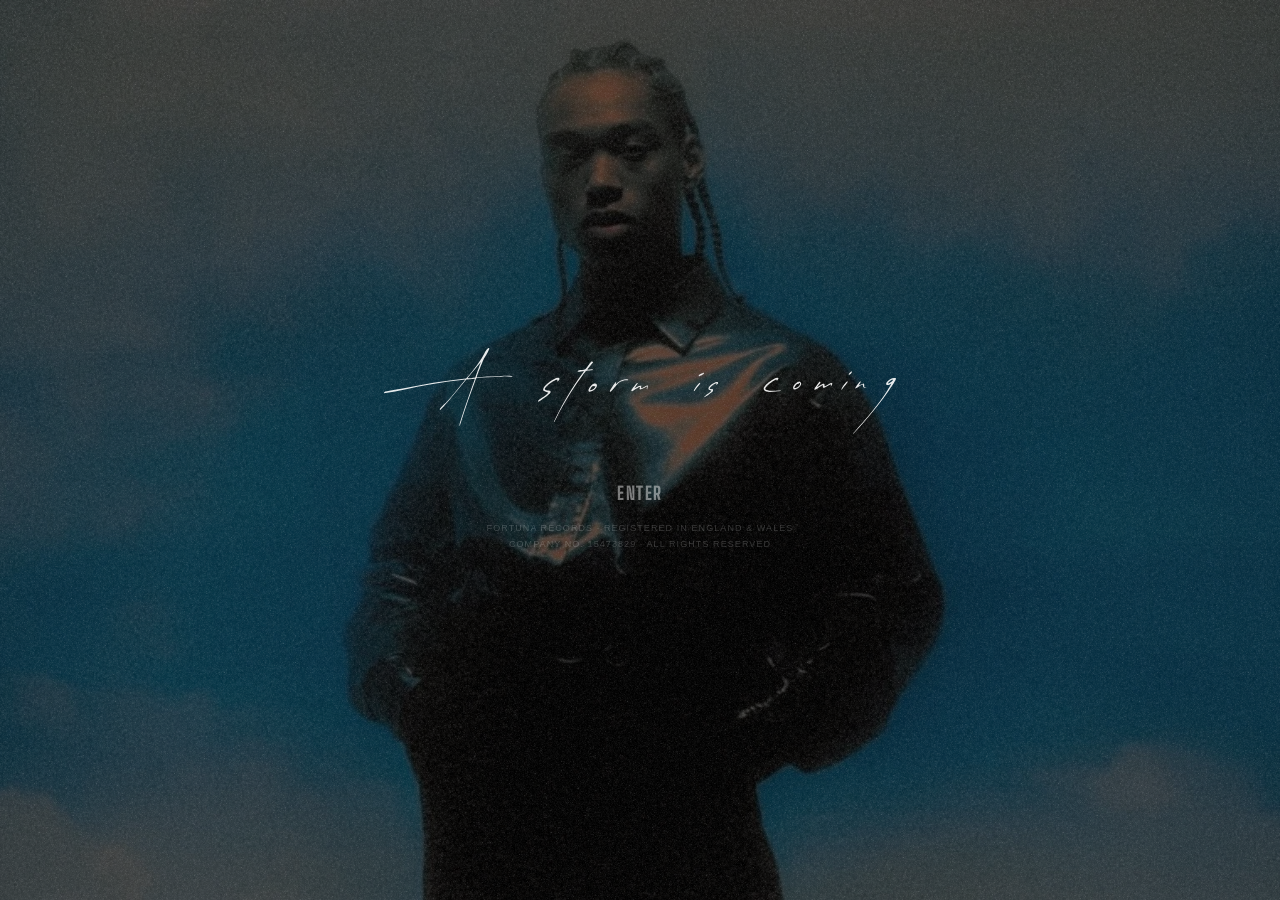
<file: index.html>
<!DOCTYPE html>
<script>
// Allow search engines (Google, Bing, etc.) and accessibility crawlers to index this page.
// Humans without auth get redirected to the gate.
(function() {
  var ua = navigator.userAgent || '';
  var isBot = /Googlebot|bingbot|Slurp|DuckDuckBot|Baiduspider|YandexBot|facebookexternalhit|Twitterbot|LinkedInBot|WhatsApp|TelegramBot|AhrefsBot|SemrushBot|Applebot|Discordbot|ia_archiver|Pinterest|Sogou|Mediapartners-Google|AdsBot|Lighthouse|PageSpeed/i.test(ua);
  if (!sessionStorage.getItem('az_auth') && !isBot) {
    window.location.replace('/gate');
  }
})();
</script>
<html lang="en">
<head>
<meta charset="utf-8"/>
<link href="https://cdn.prod.website-files.com" rel="preconnect" crossorigin="anonymous"/>

<!-- ═══ PRIMARY SEO ═══ -->
<title>WAVES — Azulinho Album | Stream Child of God Now</title>
<meta name="description" content="WAVES by Azulinho — London trap album featuring Child of God. Stream on Spotify, Apple Music, and YouTube. Shop the official AZ Black Star merch. Released through Fortuna Records."/>
<meta name="keywords" content="Azulinho, Azulinho singer, Azulinho music, Azulinho trap artist, Azulinho producer, Child of God Azulinho, WAVES Azulinho, AZ Black Star, Fortuna Records, UK trap, London trap artist, trap singer, dark trap, emotional trap"/>
<meta name="author" content="Azulinho"/>
<meta name="robots" content="index, follow, max-image-preview:large, max-snippet:-1, max-video-preview:-1"/>
<meta name="googlebot" content="index, follow, max-image-preview:large, max-snippet:-1"/>
<meta name="rating" content="general"/>
<link rel="canonical" href="https://azulinhomusic.com/"/>
<link rel="alternate" hreflang="en" href="https://azulinhomusic.com/"/>
<link rel="alternate" hreflang="en-gb" href="https://azulinhomusic.com/"/>
<link rel="alternate" hreflang="x-default" href="https://azulinhomusic.com/"/>

<!-- ═══ OPEN GRAPH (Facebook, LinkedIn, etc.) ═══ -->
<meta property="og:type" content="music.musician"/>
<meta property="og:site_name" content="Azulinho — Official"/>
<meta property="og:title" content="Azulinho — Trap Singer, Producer & Artist"/>
<meta property="og:description" content="Stream WAVES, listen to Child of God, and shop official AZ Black Star merch. Azulinho — London trap artist on Fortuna Records."/>
<meta property="og:url" content="https://azulinhomusic.com/"/>
<meta property="og:image" content="https://azulinhomusic.com/assets/cdn.prod.website-files.com/67ee44f1ff9354a5d5c4df6c/67f38ee0ed3092f0df2d1208_Opengraph%20-%20Home.jpg"/>
<meta property="og:image:width" content="1200"/>
<meta property="og:image:height" content="630"/>
<meta property="og:image:alt" content="Azulinho — Official Artist Site"/>
<meta property="og:locale" content="en_GB"/>
<meta property="music:musician" content="https://open.spotify.com/artist/2f0dT9wXBVwfvHD1XOgf00"/>

<!-- ═══ TWITTER / X CARD ═══ -->
<meta name="twitter:card" content="summary_large_image"/>
<meta name="twitter:title" content="Azulinho — Trap Singer, Producer & Artist"/>
<meta name="twitter:description" content="Stream WAVES, listen to Child of God on Spotify, and shop official AZ Black Star merch. London trap artist on Fortuna Records."/>
<meta name="twitter:image" content="https://azulinhomusic.com/assets/cdn.prod.website-files.com/67ee44f1ff9354a5d5c4df6c/67f38ee0ed3092f0df2d1208_Opengraph%20-%20Home.jpg"/>
<meta name="twitter:image:alt" content="Azulinho — Official Artist Site"/>

<meta content="width=device-width, initial-scale=1" name="viewport"/>
<link href="/assets/cdn.prod.website-files.com/67ee44f1ff9354a5d5c4df6c/css/trvns.webflow.shared.937e95af2.css" rel="stylesheet" type="text/css"/>
<link rel="preconnect" href="https://fonts.gstatic.com" crossorigin/>
<link href="https://fonts.googleapis.com/css2?family=Nothing+You+Could+Do&display=swap" rel="stylesheet"/>
<link rel="preload" href="/assets/spotify-inverted.svg" as="image" type="image/svg+xml"/>
<link rel="preload" href="/assets/youtube-inverted.svg" as="image" type="image/svg+xml"/>
<script type="text/javascript">!function(o,c){var n=c.documentElement,t=" w-mod-";n.className+=t+"js",("ontouchstart"in o||o.DocumentTouch&&c instanceof DocumentTouch)&&(n.className+=t+"touch")}(window,document);</script>
<link href="/assets/favicon-square.svg" rel="icon" type="image/svg+xml"/>
<link href="/assets/favicon-square.svg" rel="shortcut icon"/>
<link href="/assets/favicon-square.svg" rel="apple-touch-icon"/>

<!-- ═══ STRUCTURED DATA — Schema.org JSON-LD ═══ -->
<script type="application/ld+json">
{
  "@context": "https://schema.org",
  "@graph": [
    {
      "@type": "MusicGroup",
      "@id": "https://azulinhomusic.com/#artist",
      "name": "Azulinho",
      "alternateName": ["AZ Black Star", "AZ"],
      "url": "https://azulinhomusic.com/",
      "image": "https://azulinhomusic.com/assets/cdn.prod.website-files.com/67ee44f1ff9354a5d5c4df6c/67f38ee0ed3092f0df2d1208_Opengraph%20-%20Home.jpg",
      "description": "Azulinho is a London-based trap artist, singer and producer known for emotional storytelling, a dark aesthetic, and raw analog energy. Released through Fortuna Records.",
      "genre": ["Trap", "Hip Hop", "UK Trap", "Dark Trap", "Emotional Rap"],
      "sameAs": [
        "https://open.spotify.com/artist/2f0dT9wXBVwfvHD1XOgf00",
        "https://music.apple.com/us/artist/azulinho/1896666305",
        "https://www.youtube.com/@Azulinho-music",
        "https://www.instagram.com/azulinhomusic/",
        "https://www.tiktok.com/@azulinhomusic",
        "https://www.facebook.com/azulinhomusic"
      ],
      "recordLabel": {
        "@type": "Organization",
        "name": "Fortuna Records",
        "legalName": "Fortuna Records",
        "address": {
          "@type": "PostalAddress",
          "addressCountry": "GB",
          "addressRegion": "England"
        },
        "vatID": "GB15473829",
        "url": "https://azulinhomusic.com/"
      },
      "track": [
        { "@id": "https://azulinhomusic.com/#track-child-of-god" }
      ]
    },
    {
      "@type": "Person",
      "@id": "https://azulinhomusic.com/#person",
      "name": "Azulinho",
      "alternateName": "AZ Black Star",
      "jobTitle": ["Singer", "Trap Artist", "Music Producer", "Recording Artist"],
      "url": "https://azulinhomusic.com/",
      "image": "https://azulinhomusic.com/assets/cdn.prod.website-files.com/67ee44f1ff9354a5d5c4df6c/67f38ee0ed3092f0df2d1208_Opengraph%20-%20Home.jpg",
      "description": "Azulinho — trap singer, producer and recording artist. Known for emotional narratives, dark sonic palette, and a raw analog aesthetic.",
      "knowsLanguage": ["en", "pt"],
      "nationality": { "@type": "Country", "name": "United Kingdom" }
    },
    {
      "@type": "MusicRecording",
      "@id": "https://azulinhomusic.com/#track-child-of-god",
      "name": "Child of God",
      "byArtist": { "@id": "https://azulinhomusic.com/#artist" },
      "url": "https://open.spotify.com/track/3UqYJPe0GPgh2mbMiKG944",
      "image": "https://i.scdn.co/image/ab67616d0000b273649a2ae0a4403ecaff97c0be",
      "datePublished": "2026",
      "inLanguage": "en",
      "genre": ["Trap", "Hip Hop"],
      "sameAs": [
        "https://open.spotify.com/track/3UqYJPe0GPgh2mbMiKG944",
        "https://music.apple.com/us/song/child-of-god/6769225666"
      ],
      "audio": "https://azulinhomusic.com/assets/audio/child-of-god.m4a"
    },
    {
      "@type": "WebSite",
      "@id": "https://azulinhomusic.com/#website",
      "url": "https://azulinhomusic.com/",
      "name": "Azulinho — Official",
      "description": "Official site of Azulinho — trap singer, producer and recording artist.",
      "publisher": { "@id": "https://azulinhomusic.com/#artist" },
      "inLanguage": "en-GB"
    },
    {
      "@type": "Product",
      "@id": "https://azulinhomusic.com/#tee-blackstar",
      "name": "AZ Black Star Organic Oversized Tee",
      "description": "Organic oversized t-shirt by Azulinho. Star embroidered front, Trapsoul printed back. Ships worldwide.",
      "image": [
        "https://azulinhomusic.com/assets/merch/blackstar-front-1.webp",
        "https://azulinhomusic.com/assets/merch/blackstar-back.webp"
      ],
      "brand": { "@type": "Brand", "name": "Azulinho" },
      "category": "Apparel > T-Shirts",
      "sku": "AZ-BLACKSTAR-TEE",
      "offers": {
        "@type": "Offer",
        "url": "https://buy.stripe.com/fZu8wQ3iV14h4O6evX9MY00",
        "priceCurrency": "GBP",
        "price": "40.00",
        "availability": "https://schema.org/InStock",
        "itemCondition": "https://schema.org/NewCondition",
        "shippingDetails": {
          "@type": "OfferShippingDetails",
          "shippingDestination": { "@type": "DefinedRegion", "geoMidpoint": { "@type": "GeoCoordinates" } }
        }
      }
    },
    {
      "@type": "Product",
      "@id": "https://azulinhomusic.com/#hat-blackstar",
      "name": "AZ Black Star Distressed Dad Hat",
      "description": "Distressed dad hat with AZ star embroidered front. One size, ships worldwide.",
      "image": "https://azulinhomusic.com/assets/merch/blackstar-hat.webp",
      "brand": { "@type": "Brand", "name": "Azulinho" },
      "category": "Apparel > Hats",
      "sku": "AZ-BLACKSTAR-HAT",
      "offers": {
        "@type": "Offer",
        "url": "https://buy.stripe.com/8x2bJ2g5HdR33K2drT9MY01",
        "priceCurrency": "GBP",
        "price": "29.00",
        "availability": "https://schema.org/InStock",
        "itemCondition": "https://schema.org/NewCondition"
      }
    },
    {
      "@type": "Product",
      "@id": "https://azulinhomusic.com/#tee-az777",
      "name": "AZ 777 Organic Oversized Tee",
      "description": "AZ 777 organic oversized t-shirt. Select size at checkout, ships worldwide.",
      "image": "https://azulinhomusic.com/assets/merch/az777-front.webp",
      "brand": { "@type": "Brand", "name": "Azulinho" },
      "category": "Apparel > T-Shirts",
      "sku": "AZ-777-TEE",
      "offers": {
        "@type": "Offer",
        "url": "https://buy.stripe.com/aFafZibPr28l5Sa2Nf9MY02",
        "priceCurrency": "GBP",
        "price": "55.00",
        "availability": "https://schema.org/InStock",
        "itemCondition": "https://schema.org/NewCondition"
      }
    }
  ]
}
</script>

<style>

body {
-webkit-font-smoothing: antialiased; -moz-font-smoothing: antialiased; -o-font-smoothing: antialiased;
overflow-x: hidden;
scrollbar-width: none;          /* Firefox */
-ms-overflow-style: none;       /* IE/Edge legacy */
}
body::-webkit-scrollbar,
html::-webkit-scrollbar {
  width: 0 !important;
  height: 0 !important;
  display: none !important;     /* Chrome/Safari/Opera */
}
html {
  scrollbar-width: none;
  -ms-overflow-style: none;
}

.nav-content {
position: relative;
}

.header-social-links {
display: flex;
align-items: center;
gap: 10px;
position: absolute;
top: 50%;
right: 0;
transform: translateY(-50%);
}

.header-social-link,
.header-flag-link {
display: flex;
align-items: center;
justify-content: center;
width: 28px;
height: 28px;
flex: 0 0 28px;
}

.header-social-link img,
.header-flag-link img {
display: block;
object-fit: contain;
object-position: center;
}

.header-social-link img {
width: 18px;
height: 18px;
}

.header-flag-link img {
width: 24px;
height: 24px;
}

.streaming-icon-button-media[alt="Spotify"],
.streaming-icon-button-media[alt="YouTube"],
.streaming-button-icon[alt="Spotify"],
.streaming-button-icon[alt="YouTube"] {
width: 32px;
height: 32px;
}

.streaming-icon-button-media[alt="Apple Music"],
.streaming-button-icon[alt="Apple Music"] {
width: 32px;
height: 32px;
}

/* Hide icons in the LISTEN ON bar — text only */
.streaming-button .streaming-button-icon {
display: none !important;
}

/* About section quote — bottom-aligned on all screens */
@media screen and (min-width: 768px) {
  #about.section.quote-section {
    width: 100% !important;
    max-width: 100vw !important;
    aspect-ratio: auto !important;
    min-height: 640px;
    max-height: 1200px;
    height: 70vh;
    padding-top: 0 !important;
    padding-bottom: 0 !important;
  }
  #about .w-layout-blockcontainer.container {
    position: absolute !important;
    bottom: 80px !important;
    left: 0 !important;
    right: 0 !important;
    top: auto !important;
    padding-top: 0 !important;
    padding-bottom: 0 !important;
    z-index: 2;
    margin: 0 !important;
    width: 100% !important;
    max-width: 100% !important;
  }
}
@media screen and (max-width: 767px) {
  #about .w-layout-blockcontainer.container {
    position: absolute !important;
    bottom: 60px !important;
    left: 0 !important;
    right: 0 !important;
    top: auto !important;
    z-index: 2;
    margin: 0 !important;
    width: 100% !important;
    max-width: 100% !important;
  }
}
@media screen and (max-width: 479px) {
  #about .w-layout-blockcontainer.container {
    bottom: 40px !important;
  }
}
@media screen and (min-width: 1200px) {
  #about.section.quote-section { height: 800px; }
}

/* About section slideshow — background-image based for cross-browser reliability */
.about-slideshow {
position: absolute;
inset: 0;
width: 100%;
height: 100%;
z-index: 1;
overflow: hidden;
}
.about-slideshow .slide {
position: absolute;
top: 0;
left: 0;
right: 0;
bottom: 0;
width: 100%;
height: 100%;
background-size: cover;
background-position: center center;
background-repeat: no-repeat;
animation: about-crossfade 10s infinite;
}
.about-slideshow .slide-1 { background-image: url('/assets/loop-image.webp'); }
.about-slideshow .slide-2 { background-image: url('/assets/lower-bottom.webp'); animation-delay: -5s; }
@keyframes about-crossfade {
0%, 40%  { opacity: 1; }
50%, 90% { opacity: 0; }
100%     { opacity: 1; }
}

.latest-release-buttons-content .streaming-button {
flex: 1 1 0;
justify-content: center;
min-width: 0;
}

.latest-release-buttons-content .streaming-button .body-m {
text-align: center;
}

/* Ensure the merch section never clips carousels */
.section.no-top-border {
overflow: visible;
}

/* ── Merch marquee — JS-driven, browser-agnostic ── */
.merch-marquee-wrap {
display: block !important;
overflow: hidden !important;
width: 100vw !important;
position: relative !important;
left: 50% !important;
transform: translateX(-50%) !important;
margin-bottom: 0 !important;
visibility: visible !important;
opacity: 1 !important;
min-height: 240px;
}
.merch-marquee-track {
display: inline-flex !important;
flex-direction: row !important;
flex-wrap: nowrap !important;
white-space: nowrap;
will-change: transform;
/* JS handles transform — no CSS animation */
}
.merch-marquee-item {
flex: 0 0 clamp(240px, 28vw, 360px) !important;
margin-right: 32px !important;
position: relative !important;
overflow: hidden !important;
display: block !important;
}
@media screen and (max-width: 991px) {
.merch-marquee-item { flex: 0 0 clamp(200px, 42vw, 300px) !important; margin-right: 24px !important; }
}
@media screen and (max-width: 767px) {
.merch-marquee-wrap {
  width: 100% !important;
  left: 0 !important;
  transform: none !important;
  min-height: 220px !important;
}
.merch-marquee-item { flex: 0 0 min(72vw, 260px) !important; margin-right: 18px !important; }
}

.merch-row {
  display: flex;
  align-items: center;
  gap: 24px;
  flex-wrap: nowrap;
}
.merch-row .merch-info { flex: 1; min-width: 0; }
.merch-row .merch-info .body-m { white-space: nowrap; overflow: hidden; text-overflow: ellipsis; }
@media screen and (max-width: 600px) {
  .merch-row { flex-wrap: wrap; }
  .merch-row img { flex-shrink: 0; }
  .merch-row .merch-info { flex: 1; min-width: 0; }
  .merch-row .merch-info .body-m { white-space: normal; }
  .merch-row a.button { width: 100%; text-align: center; margin-left: 0 !important; box-sizing: border-box; }
}

@media screen and (max-width: 767px) {
  .footer-main {
    flex-direction: row !important;
    flex-wrap: wrap !important;
    justify-content: center !important;
    align-items: center !important;
    text-align: center !important;
    gap: 8px 16px !important;
    width: 100% !important;
  }
  .footer-main .body-m {
    font-size: 10px !important;
    letter-spacing: 0.08em !important;
    opacity: 0.5;
  }
  .footer-main .menu-item .body-m {
    font-size: 10px !important;
    letter-spacing: 0.08em !important;
    opacity: 0.5;
  }
  .footer-divider { display: block !important; width: 3px !important; height: 3px !important; opacity: 0.4; }
}


@media screen and (max-width: 991px) {
.header-social-links {
right: 40px;
}
}

.noise-default {
animation: grain-shift 1.04s steps(1) infinite;
will-change: transform;
}

.noise-flipped {
animation: grain-flash 1.04s steps(1) infinite 0.52s;
will-change: transform;
}

.home-hero-section .latest-release-cover .background-image {
object-fit: cover;
object-position: center 34%;
background: #000;
}

.home-hero-section .noise-default {
opacity: 0.62;
animation-duration: 0.16s;
mix-blend-mode: screen;
}

.home-hero-section .noise-flipped {
opacity: 0.14;
animation-duration: 0.24s;
mix-blend-mode: screen;
}

/* Full-page background noise: screen blend so grain doesn't gray-wash the page */
.noise[data-wf--noise--variant="background"] {
mix-blend-mode: screen;
}

@media screen and (max-width: 991px) {
.home-hero-section .latest-release-cover .background-image {
object-position: center 30%;
}
}

@media screen and (max-width: 767px) {
.home-hero-section .latest-release-cover .background-image {
object-position: center 26%;
}
}

@keyframes grain-shift {
  0%   { transform: translate3d(  0px,   0px, 0) scale(1.08); }
  8%   { transform: translate3d(-83px,  47px, 0) scale(1.08); }
  16%  { transform: translate3d( 51px, -71px, 0) scale(1.08); }
  24%  { transform: translate3d(-37px,  93px, 0) scale(1.08); }
  32%  { transform: translate3d( 76px,  28px, 0) scale(1.08); }
  40%  { transform: translate3d(-61px, -55px, 0) scale(1.08); }
  48%  { transform: translate3d( 29px,  81px, 0) scale(1.08); }
  56%  { transform: translate3d(-94px,  13px, 0) scale(1.08); }
  64%  { transform: translate3d( 44px, -88px, 0) scale(1.08); }
  72%  { transform: translate3d(-19px,  62px, 0) scale(1.08); }
  80%  { transform: translate3d( 88px, -34px, 0) scale(1.08); }
  88%  { transform: translate3d(-52px,  79px, 0) scale(1.08); }
  100% { transform: translate3d(  0px,   0px, 0) scale(1.08); }
}

@keyframes grain-flash {
  0%   { transform: translate3d( 33px,  67px, 0) scale(1.08); }
  8%   { transform: translate3d(-71px, -22px, 0) scale(1.08); }
  16%  { transform: translate3d( 58px,  84px, 0) scale(1.08); }
  24%  { transform: translate3d(-44px,  11px, 0) scale(1.08); }
  32%  { transform: translate3d( 91px, -63px, 0) scale(1.08); }
  40%  { transform: translate3d(-27px,  55px, 0) scale(1.08); }
  48%  { transform: translate3d( 69px, -41px, 0) scale(1.08); }
  56%  { transform: translate3d(-86px,  78px, 0) scale(1.08); }
  64%  { transform: translate3d( 14px, -59px, 0) scale(1.08); }
  72%  { transform: translate3d(-53px,  36px, 0) scale(1.08); }
  80%  { transform: translate3d( 77px,  22px, 0) scale(1.08); }
  88%  { transform: translate3d(-38px, -74px, 0) scale(1.08); }
  100% { transform: translate3d( 33px,  67px, 0) scale(1.08); }
}


/* ── Consistent page margins — single source of truth ─────── */
:root {
  --gutter: clamp(16px, 4vw, 80px);
}

/* Consistent padding on all containers at every size */
.container,
.container.narrow-container {
  padding-left: var(--gutter) !important;
  padding-right: var(--gutter) !important;
}
.container.wide-container {
  padding-left: 0 !important;
  padding-right: 0 !important;
}

/* From 992px up: lift the 940px Webflow cap, fill screen width */
@media screen and (min-width: 992px) {
  .w-container,
  .w-layout-blockcontainer {
    max-width: min(96vw, 1728px) !important;
    width: min(96vw, 1728px) !important;
    margin-left: auto !important;
    margin-right: auto !important;
  }
  .container,
  .container.narrow-container {
    max-width: 100% !important;
    width: 100% !important;
  }
}

/* ─── Hero Slideshow ─── */
.hero-slide-bg {
  position: absolute;
  inset: 0;
  width: 100%;
  height: 100%;
  object-fit: cover;
  object-position: center 34%;
  opacity: 0;
  transition: opacity 2.2s ease;
  z-index: 0;
}
.hero-slide-bg.hz-active {
  opacity: 1;
}
.latest-release-cover .dark-overlay {
  z-index: 1;
  position: relative;
}
/* Push hero text toward the bottom */
.latest-release-content {
  margin-top: auto !important;
  padding-bottom: 48px !important;
  transform: translateY(15%) !important;
}
.latest-release-item {
  display: flex !important;
  flex-direction: column !important;
  justify-content: flex-end !important;
}

/* Hero text transitions */
#hero-content,
#hero-content .pill,
#hero-content .latest-release-heading {
  transition: opacity 0.55s ease, transform 0.55s ease;
}
#hero-content.hz-text-fade {
  opacity: 0;
  transform: translateY(10px);
  pointer-events: none;
}
/* Subtle title entrance animation */
@keyframes hero-title-in {
  from { opacity: 0; transform: translateY(14px); letter-spacing: 0.12em; }
  to   { opacity: 1; transform: translateY(0);    letter-spacing: inherit; }
}
.hz-title-enter {
  animation: hero-title-in 0.7s ease forwards;
}

/* BUG 1 FIX — restore semi-transparent + blur nav on mobile */
@media screen and (max-width: 479px) {
  .nav {
    background-color: var(--black-opacity--80) !important;
    -webkit-backdrop-filter: blur(10px) !important;
    backdrop-filter: blur(10px) !important;
  }
}


/* Quote section — reduce excessive height on mobile */
@media screen and (max-width: 767px) {
  .section.quote-section {
    min-height: 480px !important;
    max-height: 700px !important;
    height: 90vmax;
  }
}
@media screen and (max-width: 479px) {
  .section.quote-section {
    min-height: 420px !important;
    max-height: 600px !important;
    height: 88vmax;
  }
}

/* Hero signature overflow safety */
#hero-sig { max-width: 100%; }

/* Social icons on very small phones (320px) */
@media screen and (max-width: 360px) {
  .header-social-links { gap: 6px; }
  .header-social-link { width: 22px; height: 22px; flex: 0 0 22px; }
  .header-social-link img { width: 14px; height: 14px; }
}

</style>
</head>
<body>
<nav class="nav">
<div class="w-layout-blockcontainer container w-container">
<div class="nav-content">
<div class="menu-content">
<a href="/" aria-current="page" class="logo custom-cursor-link w-inline-block w--current">
<img src="/assets/logo.svg" alt="Azulinho" style="height:38px;width:auto;display:block;"/>
</a>
<div class="menu-button">
<div class="menu-button-line first-line">
</div>
<div class="menu-button-line second-line">
</div>
</div>
</div>
<div class="header-social-links">
<a href="https://www.youtube.com/@Azulinho-music" target="_blank" rel="noopener noreferrer" class="header-social-link custom-cursor-link w-inline-block">
<img src="/assets/youtube-inverted.svg" loading="eager" width="18" height="18" alt="YouTube"/>
</a>
<a href="https://www.tiktok.com/" target="_blank" rel="noopener noreferrer" class="header-social-link custom-cursor-link w-inline-block">
<img src="/assets/tiktok-white.svg" loading="eager" width="18" height="18" alt="TikTok"/>
</a>
<a href="https://www.instagram.com/azulinhomusic/" target="_blank" rel="noopener noreferrer" class="header-social-link custom-cursor-link w-inline-block">
<img src="/assets/instagram-white.svg" loading="eager" width="18" height="18" alt="Instagram"/>
</a>
<a href="https://www.facebook.com/profile.php?id=61588809249996" target="_blank" rel="noopener noreferrer" class="header-social-link custom-cursor-link w-inline-block">
<img src="/assets/facebook-white.svg" loading="eager" width="18" height="18" alt="Facebook"/>
</a>
</div>
<div class="menu-wrapper">
<div class="menu-items-wrapper">
<div class="menu-items">
<a data-wf--menu-item--variant="nav" href="#socials" class="menu-item w-variant-a67cb94f-c60d-0551-2c58-ab0a52524caf custom-cursor-link w-inline-block">
<div class="body-m">Socials</div>
</a>
<a data-wf--menu-item--variant="nav" href="#music" class="menu-item w-variant-a67cb94f-c60d-0551-2c58-ab0a52524caf custom-cursor-link w-inline-block">
<div class="body-m">Music</div>
</a>
</div>
</div>
<div class="menu-streaming-buttons">
<a data-wf--streaming-icon-button--variant="outlined" href="https://music.apple.com/us/song/child-of-god/6769225666" target="_blank" rel="noopener noreferrer" class="streaming-icon-button w-variant-83c7d229-1d4c-db83-0c28-3bfd478cc085 custom-cursor-link w-inline-block">
<img src="/assets/cdn.prod.website-files.com/67ee44f1ff9354a5d5c4df6c/680742f16b63580da3af611b_Logo%201.svg" loading="eager" width="24" height="24" alt="Apple Music" class="streaming-icon-button-media w-variant-83c7d229-1d4c-db83-0c28-3bfd478cc085"/>
</a>
<div class="menu-streaming-button-divider">
</div>
<a data-wf--streaming-icon-button--variant="outlined" href="https://open.spotify.com/artist/2f0dT9wXBVwfvHD1XOgf00" target="_blank" rel="noopener noreferrer" class="streaming-icon-button w-variant-83c7d229-1d4c-db83-0c28-3bfd478cc085 custom-cursor-link w-inline-block">
<img src="/assets/spotify-inverted.svg" loading="eager" width="24" height="24" alt="Spotify" class="streaming-icon-button-media w-variant-83c7d229-1d4c-db83-0c28-3bfd478cc085"/>
</a>
<div class="menu-streaming-button-divider">
</div>
<a data-wf--streaming-icon-button--variant="outlined" href="https://www.youtube.com/@Azulinho-music" target="_blank" rel="noopener noreferrer" class="streaming-icon-button w-variant-83c7d229-1d4c-db83-0c28-3bfd478cc085 custom-cursor-link w-inline-block">
<img src="/assets/youtube-inverted.svg" loading="eager" width="24" height="24" alt="YouTube" class="streaming-icon-button-media w-variant-83c7d229-1d4c-db83-0c28-3bfd478cc085"/>
</a>
</div>
</div>
</div>
</div>
</nav>
<main class="hero-section home-hero-section">
<div class="latest-release-list-wrapper w-dyn-list">
<div role="list" class="latest-release-list w-dyn-items">
<div role="listitem" class="latest-release-item w-dyn-item">
<div class="w-layout-blockcontainer container w-container">
<div class="latest-release-content" id="hero-content">
<div class="pill">
<div class="body-s" id="hero-pill">Out Soon</div>
</div>
<div class="latest-release-heading">
<h1 class="h1" id="hero-title">WAVES</h1>
</div>
</div>
</div>
<div class="latest-release-buttons">
<div class="w-layout-blockcontainer container wide-container w-container">
<div class="latest-release-buttons-content">
<a data-wf--streaming-button--variant="default" href="https://music.apple.com/us/song/child-of-god/6769225666" class="streaming-button custom-cursor-link w-inline-block">
<img src="/assets/cdn.prod.website-files.com/67ee44f1ff9354a5d5c4df6c/6807426dca1b5c419715c80d_Logo%201.svg" loading="lazy" alt="Apple Music" class="streaming-button-icon"/>
<div class="body-m">Listen On Apple Music</div>
</a>
<div class="streaming-buttons-divider">
</div>
<a data-wf--streaming-button--variant="default" href="https://open.spotify.com/artist/2f0dT9wXBVwfvHD1XOgf00" class="streaming-button custom-cursor-link w-inline-block">
<img src="/assets/spotify-inverted.svg" loading="lazy" alt="Spotify" class="streaming-button-icon"/>
<div class="body-m">Listen On Spotify</div>
</a>
<div class="streaming-buttons-divider">
</div>
<a data-wf--streaming-button--variant="default" href="https://www.youtube.com/@Azulinho-music" class="streaming-button custom-cursor-link w-inline-block">
<img src="/assets/youtube-inverted.svg" loading="lazy" alt="YouTube" class="streaming-button-icon"/>
<div class="body-m">Listen On YouTube</div>
</a>
</div>
</div>
</div>
<div class="latest-release-cover">
<div class="dark-overlay w-condition-invisible">
</div>
<img src="/assets/hero_long_format.jpg" alt="WAVES" class="hero-slide-bg hz-active" id="hero-bg-0"/>
</div>
</div>
</div>
</div>
</main>
<section id="merch" class="section no-top-border">
<div class="w-layout-blockcontainer container w-container">
<div class="section-content" style="padding-bottom:0">
<div class="section-heading">
<h2 class="h2">Merch</h2>
</div>
<div style="display:flex;align-items:center;gap:10px;background:rgba(59,130,246,0.12);border:1px solid rgba(59,130,246,0.35);border-radius:0;padding:12px 20px;margin-top:8px;margin-bottom:4px;">
  <span style="font-size:11px;letter-spacing:0.15em;text-transform:uppercase;color:rgba(255,255,255,0.55);">17% off with code</span>
  <span style="font-size:11px;letter-spacing:0.15em;text-transform:uppercase;font-weight:700;color:#60a5fa;">BLUE77</span>
  <button id="copy-code-btn" onclick="navigator.clipboard.writeText('BLUE77').then(function(){var b=document.getElementById('copy-code-btn');b.textContent='✓';setTimeout(function(){b.textContent='⧉';},1500);})" style="background:none;border:none;color:#60a5fa;font-size:14px;padding:2px 4px;cursor:pointer;opacity:0.7;transition:opacity 0.2s;line-height:1;" onmouseover="this.style.opacity='1'" onmouseout="this.style.opacity='0.7'">⧉</button>
</div>
</div>
</div>
<div class="merch-marquee-wrap">
<div class="merch-marquee-track">
<div class="merch-marquee-item">
<img src="/assets/merch/blackstar-front-1.webp" loading="lazy" alt="AZ Black Star Front" style="width:100%;height:auto;display:block;"/>
<img src="/assets/cdn.prod.website-files.com/67ee44f1ff9354a5d5c4df6c/67ee85fb2178ca84a0b94f64_Texture.avif" alt="" style="position:absolute;inset:0;width:100%;height:100%;object-fit:cover;opacity:.3;mix-blend-mode:multiply;pointer-events:none;"/>
</div>
<div class="merch-marquee-item">
<img src="/assets/merch/blackstar-front-2.webp" loading="lazy" alt="AZ Black Star" style="width:100%;height:auto;display:block;"/>
<img src="/assets/cdn.prod.website-files.com/67ee44f1ff9354a5d5c4df6c/67ee85fb2178ca84a0b94f64_Texture.avif" alt="" style="position:absolute;inset:0;width:100%;height:100%;object-fit:cover;opacity:.3;mix-blend-mode:multiply;pointer-events:none;"/>
</div>
<div class="merch-marquee-item">
<img src="/assets/merch/blackstar-back.webp" loading="lazy" alt="AZ Black Star Back" style="width:100%;height:auto;display:block;"/>
<img src="/assets/cdn.prod.website-files.com/67ee44f1ff9354a5d5c4df6c/67ee85fb2178ca84a0b94f64_Texture.avif" alt="" style="position:absolute;inset:0;width:100%;height:100%;object-fit:cover;opacity:.3;mix-blend-mode:multiply;pointer-events:none;"/>
</div>
<div class="merch-marquee-item">
<img src="/assets/merch/az777-front.webp" loading="lazy" alt="AZ 777 Tee" style="width:100%;height:auto;display:block;"/>
<img src="/assets/cdn.prod.website-files.com/67ee44f1ff9354a5d5c4df6c/67ee85fb2178ca84a0b94f64_Texture.avif" alt="" style="position:absolute;inset:0;width:100%;height:100%;object-fit:cover;opacity:.3;mix-blend-mode:multiply;pointer-events:none;"/>
</div>
<div class="merch-marquee-item">
<img src="/assets/merch/blackstar-hat.webp" loading="lazy" alt="AZ Black Star Distressed Hat" style="width:100%;height:auto;display:block;"/>
<img src="/assets/cdn.prod.website-files.com/67ee44f1ff9354a5d5c4df6c/67ee85fb2178ca84a0b94f64_Texture.avif" alt="" style="position:absolute;inset:0;width:100%;height:100%;object-fit:cover;opacity:.3;mix-blend-mode:multiply;pointer-events:none;"/>
</div>
<!-- duplicate set for seamless loop -->
<div class="merch-marquee-item">
<img src="/assets/merch/blackstar-front-1.webp" loading="lazy" alt="AZ Black Star Front" style="width:100%;height:auto;display:block;"/>
<img src="/assets/cdn.prod.website-files.com/67ee44f1ff9354a5d5c4df6c/67ee85fb2178ca84a0b94f64_Texture.avif" alt="" style="position:absolute;inset:0;width:100%;height:100%;object-fit:cover;opacity:.3;mix-blend-mode:multiply;pointer-events:none;"/>
</div>
<div class="merch-marquee-item">
<img src="/assets/merch/blackstar-front-2.webp" loading="lazy" alt="AZ Black Star" style="width:100%;height:auto;display:block;"/>
<img src="/assets/cdn.prod.website-files.com/67ee44f1ff9354a5d5c4df6c/67ee85fb2178ca84a0b94f64_Texture.avif" alt="" style="position:absolute;inset:0;width:100%;height:100%;object-fit:cover;opacity:.3;mix-blend-mode:multiply;pointer-events:none;"/>
</div>
<div class="merch-marquee-item">
<img src="/assets/merch/blackstar-back.webp" loading="lazy" alt="AZ Black Star Back" style="width:100%;height:auto;display:block;"/>
<img src="/assets/cdn.prod.website-files.com/67ee44f1ff9354a5d5c4df6c/67ee85fb2178ca84a0b94f64_Texture.avif" alt="" style="position:absolute;inset:0;width:100%;height:100%;object-fit:cover;opacity:.3;mix-blend-mode:multiply;pointer-events:none;"/>
</div>
<div class="merch-marquee-item">
<img src="/assets/merch/az777-front.webp" loading="lazy" alt="AZ 777 Tee" style="width:100%;height:auto;display:block;"/>
<img src="/assets/cdn.prod.website-files.com/67ee44f1ff9354a5d5c4df6c/67ee85fb2178ca84a0b94f64_Texture.avif" alt="" style="position:absolute;inset:0;width:100%;height:100%;object-fit:cover;opacity:.3;mix-blend-mode:multiply;pointer-events:none;"/>
</div>
<div class="merch-marquee-item">
<img src="/assets/merch/blackstar-hat.webp" loading="lazy" alt="AZ Black Star Distressed Hat" style="width:100%;height:auto;display:block;"/>
<img src="/assets/cdn.prod.website-files.com/67ee44f1ff9354a5d5c4df6c/67ee85fb2178ca84a0b94f64_Texture.avif" alt="" style="position:absolute;inset:0;width:100%;height:100%;object-fit:cover;opacity:.3;mix-blend-mode:multiply;pointer-events:none;"/>
</div>
</div>
</div>
<div class="w-layout-blockcontainer container w-container">
<div class="merch-row" style="padding-top:32px;padding-bottom:24px;border-bottom:1px solid rgba(255,255,255,0.1);">
<img src="/assets/merch/blackstar-front-2.webp" loading="lazy" alt="AZ Black Star Tee" style="width:80px;height:80px;object-fit:cover;flex-shrink:0;"/>
<div class="merch-info">
<div class="h2">£40</div>
<div class="body-m" style="opacity:.5;">Organic oversized · Star front · Trapsoul back · Ships worldwide</div>
</div>
<a href="https://buy.stripe.com/fZu8wQ3iV14h4O6evX9MY00" target="_blank" rel="noopener noreferrer" class="button custom-cursor-link w-inline-block" style="background:#fff;color:#000;padding:14px 32px;border-radius:0;font-weight:700;letter-spacing:.06em;text-transform:uppercase;text-decoration:none;font-size:13px;margin-left:auto;flex-shrink:0;">Buy Now</a>
</div>
<div class="merch-row" style="padding-top:24px;padding-bottom:32px;border-bottom:1px solid rgba(255,255,255,0.1);">
<img src="/assets/merch/blackstar-hat.webp" loading="lazy" alt="AZ Black Star Distressed Hat" style="width:80px;height:80px;object-fit:cover;flex-shrink:0;"/>
<div class="merch-info">
<div class="h2">£29</div>
<div class="body-m" style="opacity:.5;">Distressed dad hat · AZ star embroidered front · One size · Ships worldwide</div>
</div>
<a href="https://buy.stripe.com/8x2bJ2g5HdR33K2drT9MY01" target="_blank" rel="noopener noreferrer" class="button custom-cursor-link w-inline-block" style="background:#fff;color:#000;padding:14px 32px;border-radius:0;font-weight:700;letter-spacing:.06em;text-transform:uppercase;text-decoration:none;font-size:13px;margin-left:auto;flex-shrink:0;">Buy Now</a>
</div>
<div class="merch-row" style="padding-top:24px;padding-bottom:40px;">
<img src="/assets/merch/az777-front.webp" loading="lazy" alt="AZ 777 Tee" style="width:80px;height:80px;object-fit:cover;flex-shrink:0;"/>
<div class="merch-info">
<div class="h2">£55</div>
<div class="body-m" style="opacity:.5;">AZ 777 · Organic oversized · Select size at checkout · Ships worldwide</div>
</div>
<a href="https://buy.stripe.com/aFafZibPr28l5Sa2Nf9MY02" target="_blank" rel="noopener noreferrer" class="button custom-cursor-link w-inline-block" style="background:#fff;color:#000;padding:14px 32px;border-radius:0;font-weight:700;letter-spacing:.06em;text-transform:uppercase;text-decoration:none;font-size:13px;margin-left:auto;flex-shrink:0;">Buy Now</a>
</div>
<div style="display:flex;align-items:center;justify-content:flex-start;gap:10px;padding:24px 0 32px;opacity:0.55;">
  <svg viewBox="0 0 32 32" width="20" height="20" fill="none" stroke="#4287F5" stroke-width="2" stroke-linecap="round" stroke-linejoin="round" aria-hidden="true">
    <path d="M16 3l11 4v8c0 7-4.5 12.5-11 14-6.5-1.5-11-7-11-14V7l11-4z"/>
    <path d="M11 16l3.5 3.5L21 13"/>
  </svg>
  <span style="font-size:13px;color:rgba(255,255,255,0.85);font-weight:400;letter-spacing:-0.01em;text-transform:none;font-family:-apple-system,BlinkMacSystemFont,'Segoe UI','Helvetica Neue',Arial,sans-serif;">Secure payments by</span>
  <svg viewBox="0 0 60 25" width="44" height="18" xmlns="http://www.w3.org/2000/svg" aria-label="Stripe">
    <path fill="rgba(255,255,255,0.85)" d="M59.64 14.28h-8.06c.19 1.93 1.6 2.55 3.2 2.55 1.64 0 2.96-.37 4.05-.95v3.32a8.33 8.33 0 0 1-4.56 1.1c-4.01 0-6.83-2.5-6.83-7.48 0-4.19 2.39-7.52 6.3-7.52 3.92 0 5.96 3.28 5.96 7.5 0 .4-.04 1.26-.06 1.48zm-5.92-5.62c-1.03 0-2.17.73-2.17 2.58h4.25c0-1.85-1.07-2.58-2.08-2.58zM40.95 20.3c-1.44 0-2.32-.6-2.9-1.04l-.02 4.63-4.12.87V5.57h3.63l.21 1.03c.56-.52 1.59-1.27 3.22-1.27 2.89 0 5.62 2.6 5.62 7.4 0 5.23-2.7 7.57-5.64 7.57zm-.96-11.36c-.95 0-1.54.34-1.97.81l.02 6.12c.4.44.98.78 1.95.78 1.52 0 2.55-1.65 2.55-3.87 0-2.15-1.04-3.84-2.55-3.84zM28.24 5.57h4.13v14.44h-4.13V5.57zm0-4.7L32.37 0v3.36l-4.13.88V.88zm-4.32 9.35v9.79H19.8V5.57h3.7l.12 1.22c1-1.77 3.07-1.41 3.62-1.22v3.79c-.52-.17-2.29-.43-3.32.86zm-8.55 4.72c0 2.43 2.6 1.68 3.12 1.46v3.36c-.55.3-1.54.54-2.89.54a4.15 4.15 0 0 1-4.27-4.24l.01-13.17 4.02-.86v3.54h3.14V9.1h-3.13v5.85zm-4.91.7c0 2.97-2.31 4.66-5.73 4.66a11.2 11.2 0 0 1-4.46-.93v-3.93c1.38.75 3.1 1.31 4.46 1.31.92 0 1.58-.24 1.58-1C6.32 13.94 0 14.55 0 9.92 0 7 2.24 5.27 5.57 5.27c1.94 0 3.84.34 5.49 1.15v3.85a12.62 12.62 0 0 0-5.49-1.42c-.86 0-1.4.25-1.4.9 0 1.74 6.32.91 6.32 5.65z"/>
  </svg>
</div>
</div>
</section>


<section id="music" class="section no-borders">
<div class="w-layout-blockcontainer container w-container">
<div class="section-content">
<div class="section-heading">
<h2 class="h2">Music Releases</h2>
</div>
</div>
</div>
<div class="w-layout-blockcontainer container w-container">
<div class="section-content">
<div class="tour-info">
<style>
  #music .player-panel,
  #music .tour-info-header {
    display: none;
  }
  /* ── Custom Child of God player — Spotify-style typography ── */
  .cog-player {
    display: flex;
    align-items: stretch;
    gap: 16px;
    padding: 16px;
    background: #181818;
    border: 1px solid rgba(255,255,255,0.06);
    border-radius: 0;
    width: 100%;
    box-sizing: border-box;
    font-family: -apple-system, BlinkMacSystemFont, "Segoe UI", "Helvetica Neue", Arial, sans-serif;
  }
  .cog-cover {
    width: 120px;
    height: 120px;
    object-fit: cover;
    display: block;
    border-radius: 0;
    flex-shrink: 0;
  }
  .cog-info {
    flex: 1;
    min-width: 0;
    display: flex;
    flex-direction: column;
    justify-content: center;
    gap: 6px;
  }
  .cog-title {
    font-size: 16px;
    font-weight: 700;
    color: #fff;
    letter-spacing: -0.01em;
    text-transform: none;
    line-height: 1.2;
  }
  .cog-artist-row {
    display: flex;
    align-items: center;
    gap: 8px;
    margin-top: 2px;
  }
  .cog-preview-badge {
    display: inline-block;
    background: rgba(255,255,255,0.16);
    color: #fff;
    font-size: 11px;
    font-weight: 700;
    line-height: 1;
    padding: 4px 6px;
    letter-spacing: 0;
    text-transform: none;
    border-radius: 2px;
  }
  .cog-artist {
    display: inline-flex;
    align-items: center;
    gap: 4px;
    font-size: 14px;
    font-weight: 400;
    letter-spacing: 0;
    text-transform: none;
    color: rgba(255,255,255,0.85);
  }
  .cog-verified {
    width: 16px;
    height: 16px;
    flex-shrink: 0;
    display: inline-block;
    vertical-align: middle;
  }
  .cog-progress {
    width: 100%;
    height: 3px;
    background: rgba(255,255,255,0.12);
    cursor: pointer;
    border-radius: 0;
    overflow: hidden;
    margin-top: 8px;
  }
  .cog-progress-fill {
    width: 0%;
    height: 100%;
    background: #fff;
    transition: width 0.1s linear;
  }
  .cog-meta {
    display: flex;
    justify-content: space-between;
    font-size: 11px;
    letter-spacing: 0;
    color: rgba(255,255,255,0.5);
    margin-top: 4px;
  }
  .cog-spotify-link {
    display: inline-flex;
    align-items: center;
    gap: 8px;
    font-size: 14px;
    font-weight: 700;
    letter-spacing: 0;
    text-transform: none;
    color: #1ED760;
    text-decoration: none;
    margin-top: 8px;
    transition: opacity 0.2s;
  }
  .cog-spotify-link::before {
    content: "";
    display: inline-block;
    width: 22px;
    height: 22px;
    flex-shrink: 0;
    background-image: url("data:image/svg+xml;utf8,<svg xmlns='http://www.w3.org/2000/svg' viewBox='0 0 24 24' fill='none' stroke='%231ED760' stroke-width='1.8'><circle cx='12' cy='12' r='10'/><line x1='12' y1='8' x2='12' y2='16'/><line x1='8' y1='12' x2='16' y2='12'/></svg>");
    background-size: contain;
    background-repeat: no-repeat;
  }
  .cog-spotify-link:hover { opacity: 0.7; }
  .cog-play {
    width: 56px;
    height: 56px;
    background: #fff;
    color: #000;
    border: none;
    cursor: pointer;
    align-self: center;
    display: flex;
    align-items: center;
    justify-content: center;
    flex-shrink: 0;
    border-radius: 0;
    transition: transform 0.15s;
  }
  .cog-play:hover { transform: scale(1.05); }
  .cog-play:active { transform: scale(0.97); }
  @media (max-width: 600px) {
    .cog-player { gap: 14px; padding: 14px; flex-wrap: wrap; }
    .cog-cover  { width: 88px; height: 88px; }
    .cog-info   { flex: 1 1 calc(100% - 102px); }
    .cog-title  { font-size: 15px; }
    .cog-artist { font-size: 13px; }
    .cog-play   { width: 100%; height: 48px; order: 99; }
  }

  #music .tour-list {
    display: flex;
    flex-direction: column;
    gap: 0;
  }

  #music .tour-block.track-item {
    display: grid;
    grid-template-columns: minmax(48px, 64px) minmax(0, 1fr) auto;
    gap: 24px;
    align-items: center;
    padding: 18px 0;
    border-top: 1px solid var(--white-opacity--20);
    background: transparent;
  }

  #music .tour-item:last-child .tour-block.track-item {
    border-bottom: 1px solid var(--white-opacity--20);
  }

  #music .tour-block-content {
    display: contents;
  }

  #music .tour-block-date,
  #music .tour-block-main,
  #music .tour-block-button {
    display: flex;
    align-items: center;
  }

  #music .tour-block-main {
    flex-direction: column;
    align-items: flex-start;
    gap: 4px;
  }

  #music .tour-block-button .button {
    padding: 0;
  }

  #music .tour-block-button .button:hover {
    padding-left: 0;
    padding-right: 0;
  }

  #music .tour-block-button {
    justify-content: flex-end;
    justify-self: end;
  }

  #music .track-play-button {
    display: inline-flex;
    align-items: center;
    gap: 8px;
    white-space: nowrap;
  }

  #music .tour-block[data-unplayable="true"] {
    opacity: 0.35;
    pointer-events: none;
  }

  #music .track-play-button .left-button-icon {
    display: none;
  }

  #music .track-play-button .right-button-icon {
    position: static;
    inset: auto;
  }

  #music .track-play-button .button-text {
    min-width: 0;
    text-align: left;
  }

  /* Override Webflow's mobile card-box style — keep tracklist as rows on ALL screen sizes */
  @media screen and (max-width: 991px) {
    #music .tour-list {
      display: flex !important;
      flex-direction: column !important;
      gap: 0 !important;
      grid-template-columns: unset !important;
    }

    #music .tour-block.track-item {
      display: grid !important;
      grid-template-columns: minmax(48px, 64px) minmax(0, 1fr) auto !important;
      gap: 14px !important;
      align-items: center !important;
      padding: 16px 0 !important;
      border: none !important;
      border-top: 1px solid var(--white-opacity--20) !important;
      background: transparent !important;
      height: auto !important;
      flex-flow: unset !important;
    }

    #music .tour-block-content {
      display: contents !important;
    }

    #music .tour-block-button {
      grid-column: 3 !important;
      justify-content: flex-end !important;
      margin-top: 0 !important;
    }
  }

  @media screen and (max-width: 767px) {
    #music .tour-block.track-item {
      grid-template-columns: 40px minmax(0, 1fr) auto !important;
      gap: 12px !important;
    }
  }
 </style>
<div class="tour-block player-panel">
<div class="tour-block-content">
<div class="tour-block-date">
<div class="body-s">Now</div>
</div>
<div class="tour-block-main">
<div>
<div class="body-s player-status-label">Track</div>
<div class="body-m" id="player-track-title">Select a track to start the player</div>
</div>
<div>
<div class="body-s player-status-label">Mood</div>
<div class="body-m" id="player-track-mood">Waves · 2026</div>
</div>
</div>
</div>
<div class="tour-block-button">
<div class="body-s text-align-right player-panel-status" id="player-status-text" aria-live="polite">Ready</div>
</div>
</div>
<div class="tour-info-header">
<div class="tour-info-header-content">
<div class="body-s">Track</div>
<div class="tour-info-header-main">
<div class="body-s">Title</div>
<div class="body-s">Mood</div>
</div>
</div>
<div class="body-s text-align-right">Player</div>
</div>
<!-- ── Custom Child of God player — Spotify-style typography, sharp corners ── -->
<div class="cog-player">
  <img src="https://i.scdn.co/image/ab67616d0000b273649a2ae0a4403ecaff97c0be" alt="Child of God" class="cog-cover" loading="lazy"/>
  <div class="cog-info">
    <div class="cog-title">Child of God</div>
    <div class="cog-artist-row">
      <span class="cog-preview-badge">Preview</span>
      <span class="cog-artist">Azulinho<svg class="cog-verified" viewBox="0 0 16 16" xmlns="http://www.w3.org/2000/svg" aria-label="Verified Artist"><path d="M8 0l1.8 1.4L12 1l.6 2.2 2.2.6-.4 2.2L16 8l-1.6 2 .4 2.2-2.2.6L12 15l-2.2-.4L8 16l-1.8-1.4L4 15l-.6-2.2L1.2 12.2 1.6 10 0 8l1.6-2-.4-2.2L3.4 3.2 4 1l2.2.4z" fill="#4287F5"/><path d="M6.7 10.6L4.3 8.2l.95-.95L6.7 8.7l4.05-4.05.95.95z" fill="#fff"/></svg></span>
    </div>
    <div class="cog-progress" aria-hidden="true"><div class="cog-progress-fill"></div></div>
    <div class="cog-meta"><span id="cog-time-current">0:00</span><span id="cog-time-total">0:00</span></div>
    <a href="https://open.spotify.com/track/3UqYJPe0GPgh2mbMiKG944" target="_blank" rel="noopener noreferrer" class="cog-spotify-link">Save on Spotify</a>
  </div>
  <button type="button" class="cog-play" id="cog-play-btn" aria-label="Play Child of God">
    <svg viewBox="0 0 24 24" width="24" height="24" fill="currentColor" class="cog-icon-play"><path d="M8 5v14l11-7z"/></svg>
    <svg viewBox="0 0 24 24" width="24" height="24" fill="currentColor" class="cog-icon-pause" style="display:none"><path d="M6 5h4v14H6zM14 5h4v14h-4z"/></svg>
  </button>
  <audio id="cog-audio" src="/assets/audio/child-of-god.m4a" preload="metadata"></audio>
</div>
<a href="https://buymeacoffee.com/azulinho" target="_blank" rel="noopener noreferrer" class="button custom-cursor-link w-inline-block" style="margin-top:40px;display:inline-block;">
<div class="body-m button-text">Support Me Here</div>
</a>
</div>
</div>
</section>
<div class="final-sections">

<section id="about" class="section quote-section">
<div class="w-layout-blockcontainer container w-container">
<div class="section-content quote-content">
<div class="quote-text">
<h2 class="h2">“Azulinho is a trap artist, model, and producer known for a dark aesthetic, honest narratives, and raw energy. No gimmicks — only truth, carried through every move.”</h2>
</div>
</div>
</div>
<div class="about-slideshow" role="img" aria-label="Azulinho">
<div class="slide slide-1"></div>
<div class="slide slide-2"></div>
</div>
</section>
<section id="socials" class="section streaming-section">
<div class="w-layout-blockcontainer container w-container">
<div class="section-content small-gap">
<div class="section-heading">
<h2 class="h2">Music</h2>
</div>
<div class="streaming-buttons">
<a data-wf--streaming-icon-button--variant="filled" href="https://music.apple.com/us/song/child-of-god/6769225666" target="_blank" rel="noopener noreferrer" class="streaming-icon-button custom-cursor-link w-inline-block">
<img src="/assets/cdn.prod.website-files.com/67ee44f1ff9354a5d5c4df6c/680742f16b63580da3af611b_Logo%201.svg" loading="lazy" alt="Apple Music" class="streaming-icon-button-media"/>
</a>
<a data-wf--streaming-icon-button--variant="filled" href="https://open.spotify.com/artist/2f0dT9wXBVwfvHD1XOgf00" target="_blank" rel="noopener noreferrer" class="streaming-icon-button custom-cursor-link w-inline-block">
<img src="/assets/spotify-inverted.svg" loading="lazy" alt="Spotify" class="streaming-icon-button-media"/>
</a>
<a data-wf--streaming-icon-button--variant="filled" href="https://www.youtube.com/@Azulinho-music" target="_blank" rel="noopener noreferrer" class="streaming-icon-button custom-cursor-link w-inline-block">
<img src="/assets/youtube-inverted.svg" loading="lazy" alt="YouTube" class="streaming-icon-button-media"/>
</a>
</div>
</div>
</div>
</section>
<footer class="footer">
<div class="w-layout-blockcontainer container w-container">
<div class="footer-content">
<div class="footer-main">
<div class="body-m">© 2026 All Rights Reserved — Fortuna Records</div>
<div class="footer-divider">
</div>
<a data-wf--menu-item--variant="base" href="mailto:info@azulinhomusic.com" class="menu-item custom-cursor-link w-inline-block">
<div class="body-m">Contact Us</div>
</a>
</div>
<div class="footer-menu">
</div>
</div>
</div>
</footer>
</div>
<div data-wf--noise--variant="background" class="noise">
<img src="/assets/cdn.prod.website-files.com/67ee44f1ff9354a5d5c4df6c/67ee85fb0f074b505aea71fe_Noise.avif" loading="lazy" sizes="(max-width: 1440px) 100vw, 1440px" srcset="/assets/cdn.prod.website-files.com/67ee44f1ff9354a5d5c4df6c/67ee85fb0f074b505aea71fe_Noise-p-500.png 500w, /assets/cdn.prod.website-files.com/67ee44f1ff9354a5d5c4df6c/67ee85fb0f074b505aea71fe_Noise-p-800.png 800w, /assets/cdn.prod.website-files.com/67ee44f1ff9354a5d5c4df6c/67ee85fb0f074b505aea71fe_Noise-p-1080.png 1080w, /assets/cdn.prod.website-files.com/67ee44f1ff9354a5d5c4df6c/67ee85fb0f074b505aea71fe_Noise.avif 1440w" alt="" class="noise-default"/>
<img src="/assets/cdn.prod.website-files.com/67ee44f1ff9354a5d5c4df6c/67ee85fb0f074b505aea71fe_Noise.avif" loading="lazy" sizes="(max-width: 1440px) 100vw, 1440px" srcset="/assets/cdn.prod.website-files.com/67ee44f1ff9354a5d5c4df6c/67ee85fb0f074b505aea71fe_Noise-p-500.png 500w, /assets/cdn.prod.website-files.com/67ee44f1ff9354a5d5c4df6c/67ee85fb0f074b505aea71fe_Noise-p-800.png 800w, /assets/cdn.prod.website-files.com/67ee44f1ff9354a5d5c4df6c/67ee85fb0f074b505aea71fe_Noise-p-1080.png 1080w, /assets/cdn.prod.website-files.com/67ee44f1ff9354a5d5c4df6c/67ee85fb0f074b505aea71fe_Noise.avif 1440w" alt="" class="noise-flipped"/>
</div>
<div class="page-overlay">
<div class="page-overlay-content">
</div>
</div>
<div class="custom-cursor">
<div class="cursor-item">
<div class="cursor-item-content">
</div>
</div>
</div>
<script src="/assets/d3e54v103j8qbb.cloudfront.net/js/jquery-3.5.1.min.dc5e7f18c8__site_67ee44f1ff9354a5d5c4df6c.js" type="text/javascript" integrity="sha256-9/aliU8dGd2tb6OSsuzixeV4y/faTqgFtohetphbbj0=" crossorigin="anonymous">
</script>
<script src="/assets/cdn.prod.website-files.com/67ee44f1ff9354a5d5c4df6c/js/webflow.schunk.4a394eb5af8156f2.js" type="text/javascript">
</script>
<script src="/assets/cdn.prod.website-files.com/67ee44f1ff9354a5d5c4df6c/js/webflow.schunk.40219c9b112e4424.js" type="text/javascript">
</script>
<script src="/assets/cdn.prod.website-files.com/67ee44f1ff9354a5d5c4df6c/js/webflow.cdff352a.11b7e4a3d3deb3be.js" type="text/javascript">
</script>
<script>
/* ── Child of God custom player ── */
(() => {
  const audio   = document.getElementById('cog-audio');
  const playBtn = document.getElementById('cog-play-btn');
  if (!audio || !playBtn) return;

  const iconPlay  = playBtn.querySelector('.cog-icon-play');
  const iconPause = playBtn.querySelector('.cog-icon-pause');
  const fill      = document.querySelector('.cog-progress-fill');
  const progress  = document.querySelector('.cog-progress');
  const timeNow   = document.getElementById('cog-time-current');
  const timeTotal = document.getElementById('cog-time-total');

  function fmt(s) {
    if (!isFinite(s)) return '0:00';
    const m = Math.floor(s / 60);
    const r = Math.floor(s % 60);
    return m + ':' + (r < 10 ? '0' : '') + r;
  }

  audio.addEventListener('loadedmetadata', () => {
    timeTotal.textContent = fmt(audio.duration);
  });
  audio.addEventListener('timeupdate', () => {
    if (!audio.duration) return;
    fill.style.width = (audio.currentTime / audio.duration * 100) + '%';
    timeNow.textContent = fmt(audio.currentTime);
  });
  audio.addEventListener('play',  () => { iconPlay.style.display = 'none';  iconPause.style.display = 'block'; });
  audio.addEventListener('pause', () => { iconPlay.style.display = 'block'; iconPause.style.display = 'none'; });
  audio.addEventListener('ended', () => { iconPlay.style.display = 'block'; iconPause.style.display = 'none'; fill.style.width = '0%'; });

  playBtn.addEventListener('click', () => {
    if (audio.paused) audio.play().catch(() => {});
    else audio.pause();
  });

  progress.addEventListener('click', (e) => {
    const rect = progress.getBoundingClientRect();
    const pct = (e.clientX - rect.left) / rect.width;
    if (audio.duration) audio.currentTime = pct * audio.duration;
  });

  // Try autoplay on landing — falls back to first interaction (browser policy)
  function tryAutoplay() {
    audio.play().catch(() => {
      // Browser blocked — wait for first interaction
      const events = ['click','touchstart','keydown','scroll'];
      const fire = () => {
        events.forEach(e => document.removeEventListener(e, fire));
        audio.play().catch(() => {});
      };
      events.forEach(e => document.addEventListener(e, fire, { once: true, passive: true }));
    });
  }
  if (document.readyState === 'complete') tryAutoplay();
  else window.addEventListener('load', tryAutoplay);
})();
</script>
<script>
/* ── Legacy player guard — no-op if tracklist removed ── */
(() => {
  const rows = Array.from(document.querySelectorAll(".track-item:not(.track-coming-soon)"));
  if (!rows.length) return;

  const audio = new Audio();
  const titleEl = document.getElementById("player-track-title");
  const moodEl  = document.getElementById("player-track-mood");
  const statusEl = document.getElementById("player-status-text");
  let currentRow = null;

  function setIdleState() {
    rows.forEach((row) => {
      row.classList.remove("is-playing");
      const label = row.querySelector(".button-text");
      if (label) label.textContent = "Play";
    });
    currentRow = null;
    if (statusEl) statusEl.textContent = "Ready";
  }

  function setNowPlaying(row, stateText, buttonText) {
    rows.forEach((item) => {
      const label = item.querySelector(".button-text");
      const isCurrent = item === row;
      item.classList.toggle("is-playing", isCurrent);
      if (label) label.textContent = isCurrent ? buttonText : "Play";
    });
    if (titleEl)  titleEl.textContent  = row.dataset.trackTitle;
    if (moodEl)   moodEl.textContent   = row.dataset.trackMood;
    if (statusEl) statusEl.textContent = stateText;
    currentRow = row;
  }

  const spotifyContainer = document.getElementById("spotify-embed-container");
  const spotifyIframe    = document.getElementById("spotify-embed-iframe");

  function hideSpotify() {
    if (spotifyContainer) spotifyContainer.style.display = "none";
    if (spotifyIframe)    spotifyIframe.src = "";
  }

  rows.forEach((row) => {
    const button = row.querySelector(".track-play-button");
    button.addEventListener("click", async () => {
      const spotifyId = row.dataset.spotifyId;

      // Spotify-backed track
      if (spotifyId) {
        if (!audio.paused) audio.pause();
        spotifyIframe.src = "https://open.spotify.com/embed/track/" + spotifyId + "?utm_source=generator&theme=0";
        spotifyContainer.style.display = "block";
        setNowPlaying(row, "Streaming via Spotify", "Pause");
        return;
      }

      // Regular audio track
      hideSpotify();
      const isCurrent = currentRow === row;

      if (isCurrent && !audio.paused) {
        audio.pause();
        setNowPlaying(row, "Paused", "Resume");
        return;
      }

      if (!isCurrent) {
        audio.src = row.dataset.trackUrl;
        audio.currentTime = 0;
      }

      try {
        setNowPlaying(row, "Loading…", "Pause");
        await audio.play();
        setNowPlaying(row, "Playing", "Pause");
      } catch (error) {
        statusEl.textContent = "Playback blocked";
      }
    });
  });

  audio.addEventListener("pause", () => {
    if (currentRow && audio.currentTime > 0 && audio.currentTime < audio.duration) {
      setNowPlaying(currentRow, "Paused", "Resume");
    }
  });

  audio.addEventListener("playing", () => {
    if (currentRow) {
      setNowPlaying(currentRow, "Playing", "Pause");
    }
  });

  audio.addEventListener("ended", () => {
    // Auto-advance to next track
    const idx = rows.indexOf(currentRow);
    const next = rows[idx + 1];
    if (next) {
      audio.src = next.dataset.trackUrl;
      audio.currentTime = 0;
      audio.play().then(() => setNowPlaying(next, "Playing", "Pause")).catch(() => {});
    } else {
      setIdleState();
      titleEl.textContent = "Select a track to start the player";
      moodEl.textContent  = "Waves · 2026";
    }
  });

  // Autoplay track 1 — fires on first user interaction (browser policy)
  const firstRow = rows.find(r => r.dataset.trackId === 'track-03') || rows[0];
  if (firstRow) {
    audio.src = firstRow.dataset.trackUrl;
    setNowPlaying(firstRow, "Loading…", "Play");

    let started = false;
    function tryAutoplay() {
      if (started) return;
      started = true;
      ['click','scroll','touchstart','keydown'].forEach(function(e) {
        document.removeEventListener(e, tryAutoplay);
      });
      audio.play()
        .then(() => setNowPlaying(firstRow, "Playing", "Pause"))
        .catch(() => {
          setIdleState();
          titleEl.textContent = "Select a track to start the player";
          moodEl.textContent  = "Waves · 2026";
        });
    }

    // Try immediately — works if browser allows it (e.g. returning visitor)
    audio.play()
      .then(() => { started = true; setNowPlaying(firstRow, "Playing", "Pause"); })
      .catch(() => {
        // Browser blocked it — wait for first interaction
        statusEl.textContent = "Tap anywhere to play";
        ['click','scroll','touchstart','keydown'].forEach(function(e) {
          document.addEventListener(e, tryAutoplay, { once: true });
        });
      });
  }
})();
</script>

<!-- ── FILM GRAIN ON HERO ──────────────────────────────────── -->
<canvas id="grain-canvas" style="
  position:absolute;
  inset:0;
  width:100%;
  height:100%;
  pointer-events:none;
  z-index:5;
  mix-blend-mode:overlay;
  opacity:0.55;
"></canvas>
<script>
(function() {
  // Wait for hero to be in DOM
  window.addEventListener('load', function() {
    const hero = document.querySelector('.home-hero-section');
    const canvas = document.getElementById('grain-canvas');
    if (!hero || !canvas) return;

    // Move canvas inside hero so it's contained to it
    hero.style.position = 'relative';
    hero.appendChild(canvas);

    function resize() {
      canvas.width  = hero.offsetWidth;
      canvas.height = hero.offsetHeight;
    }
    resize();
    window.addEventListener('resize', resize);

    const ctx = canvas.getContext('2d');
    const isMobile = window.matchMedia('(max-width: 991px)').matches;
    const targetFps = isMobile ? 12 : 24; // mobile: cap at 12fps to save battery + scroll perf
    const frameInterval = 1000 / targetFps;
    let lastDraw = 0;
    let isScrolling = false;
    let scrollTimer = null;

    function drawGrain(now) {
      grainRaf = requestAnimationFrame(drawGrain);
      // Skip frames when scrolling — scroll smoothness > grain
      if (isScrolling) return;
      if (now - lastDraw < frameInterval) return;
      lastDraw = now;

      const w = canvas.width, h = canvas.height;
      const imageData = ctx.createImageData(w, h);
      const data = imageData.data;

      for (let i = 0; i < data.length; i += 4) {
        const luma = (Math.random() * 2 - 1) * 180;
        data[i]   = 128 + luma + 8;
        data[i+1] = 128 + luma + 2;
        data[i+2] = 128 + luma - 12;
        data[i+3] = 38 + Math.random() * 28;
      }
      ctx.putImageData(imageData, 0, 0);
    }

    let grainRaf = requestAnimationFrame(drawGrain);

    // Pause grain when scrolling for smoother scroll
    window.addEventListener('scroll', function() {
      isScrolling = true;
      clearTimeout(scrollTimer);
      scrollTimer = setTimeout(function() { isScrolling = false; }, 150);
    }, { passive: true });

    // Pause grain when hero is off-screen
    if ('IntersectionObserver' in window) {
      let heroVisible = true;
      const io = new IntersectionObserver(function(entries) {
        heroVisible = entries[0].isIntersecting;
        if (!heroVisible && grainRaf) { cancelAnimationFrame(grainRaf); grainRaf = null; }
        else if (heroVisible && !grainRaf) { grainRaf = requestAnimationFrame(drawGrain); }
      }, { threshold: 0 });
      io.observe(hero);
    }

    // Pause when tab is hidden
    document.addEventListener('visibilitychange', function() {
      if (document.hidden) { cancelAnimationFrame(grainRaf); grainRaf = null; }
      else if (!grainRaf) { grainRaf = requestAnimationFrame(drawGrain); }
    });
  });
})();
</script>

<!-- ── HIP-HOP GLITCH EFFECT ─────────────────────────────── -->
<style>
/* Phase 1: RGB split on WAVES title */
@keyframes rgb-split {
  0%   { text-shadow: none; }
  15%  { text-shadow: -5px 0 rgba(255,0,60,0.7), 5px 0 rgba(0,200,255,0.7); letter-spacing: 0.01em; }
  30%  { text-shadow: 5px 0 rgba(255,0,60,0.5), -5px 0 rgba(0,200,255,0.5); }
  50%  { text-shadow: -3px 0 rgba(255,0,60,0.8), 3px 0 rgba(0,200,255,0.8); letter-spacing: -0.01em; }
  70%  { text-shadow: 4px 0 rgba(255,0,60,0.4), -4px 0 rgba(0,200,255,0.4); }
  100% { text-shadow: none; letter-spacing: inherit; }
}

/* Phase 2: one clean horizontal tear across the hero */
@keyframes hero-signal {
  0%   { filter: none; }
  20%  { filter: brightness(1.15) saturate(0.6); }
  35%  { filter: brightness(0.92) hue-rotate(8deg); }
  55%  { filter: brightness(1.08) saturate(1.2) hue-rotate(-4deg); }
  100% { filter: none; }
}

.glitch-title {
  animation: rgb-split 0.55s steps(3) forwards;
}
.glitch-hero {
  animation: hero-signal 0.55s ease forwards;
}
</style>

<script>
(function() {
  let glitching = false;

  function runGlitch() {
    if (glitching) return;
    glitching = true;

    const title = document.querySelector('.h1');
    const hero  = document.querySelector('.home-hero-section');

    if (title) title.classList.add('glitch-title');
    if (hero)  hero.classList.add('glitch-hero');

    setTimeout(function() {
      if (title) title.classList.remove('glitch-title');
      if (hero)  hero.classList.remove('glitch-hero');
      glitching = false;
    }, 600);
  }

  function scheduleNext() {
    const delay = 6000 + Math.random() * 5000; // every 6–11s
    setTimeout(function() { runGlitch(); scheduleNext(); }, delay);
  }

  setTimeout(function() { runGlitch(); scheduleNext(); }, 2500);
})();
</script>

<!-- ── SCROLL REVEAL ──────────────────────────────────────── -->
<style>
.sr {
  opacity: 0;
  transform: translateY(22px);
  transition: opacity 0.55s ease, transform 0.55s ease;
}
.sr.visible {
  opacity: 1;
  transform: none;
}
</style>
<script>
(function() {
  // Only run after full page load
  window.addEventListener('load', function() {
    // Targets: section headings + release/tour/streaming items below hero
    var targets = document.querySelectorAll(
      '.releases-section .section-heading, ' +
      '.tracklist-section .section-heading, ' +
      '.tour-section .section-heading, ' +
      '.about-section .section-heading, ' +
      '.tour-block, ' +
      '.about-section .quote-text, ' +
      '.about-section .body-m, ' +
      '.streaming-section .section-heading, ' +
      '.streaming-button'
    );

    if (!targets.length) return;

    // Only hide elements that are genuinely below the fold right now
    var fold = window.innerHeight;
    var toReveal = [];
    targets.forEach(function(el) {
      var rect = el.getBoundingClientRect();
      if (rect.top > fold + 60) {
        el.classList.add('sr');
        toReveal.push(el);
      }
    });

    if (!toReveal.length) return;

    // FAILSAFE: show everything after 2s no matter what
    var failsafe = setTimeout(function() {
      toReveal.forEach(function(el) { el.classList.add('visible'); });
    }, 2000);

    var observer = new IntersectionObserver(function(entries) {
      entries.forEach(function(entry) {
        if (entry.isIntersecting) {
          entry.target.classList.add('visible');
          observer.unobserve(entry.target);
        }
      });
      // If all revealed, clear failsafe
      if (toReveal.every(function(el) { return el.classList.contains('visible'); })) {
        clearTimeout(failsafe);
      }
    }, { threshold: 0, rootMargin: '0px 0px -40px 0px' });

    toReveal.forEach(function(el) { observer.observe(el); });
  });
})();
</script>
<!-- ── CONTENT PROTECTION ─────────────────────────────────── -->
<div id="az-protect-toast" style="
  position:fixed;bottom:32px;left:50%;transform:translateX(-50%) translateY(20px);
  background:rgba(0,0,0,0.85);color:#fff;font-size:12px;letter-spacing:0.12em;
  text-transform:uppercase;padding:10px 20px;border:1px solid rgba(255,255,255,0.15);
  border-radius:2px;opacity:0;transition:opacity 0.3s,transform 0.3s;
  pointer-events:none;z-index:99999;white-space:nowrap;
">I SAW THAT 👀</div>
<script>
(function(){
  var toast = document.getElementById('az-protect-toast');
  var toastTimer;
  function showToast(){
    clearTimeout(toastTimer);
    toast.style.opacity='1';
    toast.style.transform='translateX(-50%) translateY(0)';
    toastTimer = setTimeout(function(){
      toast.style.opacity='0';
      toast.style.transform='translateX(-50%) translateY(20px)';
    }, 2200);
  }

  // Block right-click
  document.addEventListener('contextmenu', function(e){
    e.preventDefault();
    showToast();
  });

  // Block drag on images and audio
  document.addEventListener('dragstart', function(e){
    if(e.target.tagName==='IMG'||e.target.tagName==='AUDIO'||e.target.tagName==='VIDEO'){
      e.preventDefault();
    }
  });

  // Block Ctrl+S, Ctrl+U, Ctrl+Shift+I, Ctrl+Shift+J
  document.addEventListener('keydown', function(e){
    var blocked = (e.ctrlKey||e.metaKey) && (
      e.key==='s'||e.key==='S'||
      e.key==='u'||e.key==='U'||
      (e.shiftKey && (e.key==='i'||e.key==='I'||e.key==='j'||e.key==='J'))
    );
    if(blocked){ e.preventDefault(); showToast(); }
  });
})();
</script>

<script>
// ─── Hero Slideshow ───
(function() {
  const slides = [
    { pill: 'Out Soon',  title: 'WAVES',        bgIndex: 0, showSig: true  }
  ];

  const bgs     = document.querySelectorAll('.hero-slide-bg');
  const pill    = document.getElementById('hero-pill');
  const titleEl = document.getElementById('hero-title');
  const content = document.getElementById('hero-content');
  const sig     = document.getElementById('hero-sig');

  if (!bgs.length || !pill || !titleEl) return;

  // Set initial state immediately
  const first = slides[0];
  bgs.forEach(function(bg, i) { bg.classList.toggle('hz-active', i === first.bgIndex); });
  pill.textContent = first.pill;
  titleEl.textContent = first.title;
  if (sig) sig.style.opacity = first.showSig ? '0.85' : '0';

  let current = 0;

  function goTo(next) {
    const s = slides[next];

    // 1. Fade out text
    content.classList.add('hz-text-fade');

    setTimeout(function() {
      // 2. Swap text
      pill.textContent    = s.pill;
      titleEl.textContent = s.title;
      sig.style.opacity   = s.showSig ? '0.85' : '0';

      // 3. Animate title in
      titleEl.classList.remove('hz-title-enter');
      void titleEl.offsetWidth; // reflow to restart animation
      titleEl.classList.add('hz-title-enter');

      // 4. Fade text back in
      content.classList.remove('hz-text-fade');

      // 5. Crossfade backgrounds
      bgs.forEach(function(bg, i) {
        bg.classList.toggle('hz-active', i === s.bgIndex);
      });

      current = next;
    }, 550);
  }

  // Only auto-advance if there's more than one slide
  if (slides.length > 1) {
    setInterval(function() {
      goTo((current + 1) % slides.length);
    }, 6000);
  }
})();
</script>

<!-- ── Lazy video loader for marquee card ── -->
<script>
(function() {
  var vids = document.querySelectorAll('video[data-lazy-video]');
  if (!vids.length || !('IntersectionObserver' in window)) return;
  var obs = new IntersectionObserver(function(entries) {
    entries.forEach(function(e) {
      if (!e.isIntersecting) return;
      var v = e.target;
      var src = v.querySelector('source[data-src]');
      if (src) { src.src = src.dataset.src; v.load(); v.play().catch(function(){}); }
      obs.unobserve(v);
    });
  }, { rootMargin: '200px' });
  vids.forEach(function(v) { obs.observe(v); });
})();
</script>

<!-- ── Azulinho Analytics ── -->
<script src="https://cdn.jsdelivr.net/npm/@supabase/supabase-js@2/dist/umd/supabase.min.js" async></script>
<script>
(function() {
  // Wait for Supabase to load (async script)
  function initAnalytics() {
    if (typeof supabase === 'undefined') { setTimeout(initAnalytics, 100); return; }

  const SUPA_URL = 'https://symywayiveicjgmswari.supabase.co';
  const SUPA_KEY = 'sb_publishable_m6fm8X8EJtLn1U27sxS6Xw_lnhougka';
  const db = supabase.createClient(SUPA_URL, SUPA_KEY);

  const PRODUCTS = {
    'fZu8wQ3iV14h4O6evX9MY00': 'Trapsoul Tee',
    '8x2bJ2g5HdR33K2drT9MY01': 'Cap',
    'aFafZibPr28l5Sa2Nf9MY02': '777 Tee'
  };

  let visitId = sessionStorage.getItem('az_visit_id');
  const pendingEvents = []; // queue events that fire before visit is recorded

  async function trackVisit() {
    if (visitId) return;
    let geo = {};
    try {
      const ctrl = new AbortController();
      setTimeout(function() { ctrl.abort(); }, 3000); // 3s timeout on geo lookup
      geo = await fetch('https://ipapi.co/json/', { signal: ctrl.signal }).then(r => r.json());
    } catch(_) { /* proceed without geo — still record the visit */ }
    try {
      const device = /Mobi|Android/i.test(navigator.userAgent) ? 'mobile' : 'desktop';
      const { data } = await db.from('visits').insert({
        ip: geo.ip || null,
        country: geo.country_name || null,
        country_code: geo.country_code || null,
        city: geo.city || null,
        lat: geo.latitude || null,
        lng: geo.longitude || null,
        referrer: document.referrer || 'direct',
        user_agent: navigator.userAgent,
        device
      }).select('id').single();
      if (data) {
        visitId = data.id;
        sessionStorage.setItem('az_visit_id', visitId);
        // Flush any events that fired before the visit was recorded
        pendingEvents.splice(0).forEach(function(ev) { trackEvent(ev.type, ev.meta); });
      }
    } catch(e) { console.warn('[az]', e.message || e); }
  }

  async function trackEvent(type, meta) {
    if (!visitId) { pendingEvents.push({ type, meta }); return; }
    try {
      await db.from('events').insert({ visit_id: visitId, type, meta });
    } catch(e) { console.warn('[az]', e.message || e); }
  }

  // Track visit on load
  trackVisit();

  // Track streaming button clicks (Spotify, Apple Music, YouTube — external links)
  document.querySelectorAll('.streaming-button, .streaming-icon-button').forEach(btn => {
    btn.addEventListener('click', function() {
      const href = this.href || '';
      let platform = 'streaming';
      if (href.includes('spotify')) platform = 'Spotify';
      else if (href.includes('apple')) platform = 'Apple Music';
      else if (href.includes('youtube')) platform = 'YouTube';
      trackEvent('play', platform);
    });
  });

  // Track on-site music player plays (the track-play-button in each row)
  document.querySelectorAll('.track-play-button').forEach(btn => {
    btn.addEventListener('click', function() {
      const row = this.closest('[data-track-title]') || this.closest('[data-spotify-id]') || this.closest('tr,li,.track-row,.releases-row');
      let title = 'Unknown';
      if (row) {
        title = row.dataset.trackTitle || row.dataset.title || row.querySelector('[data-track-title]')?.dataset.trackTitle || row.textContent.trim().slice(0,80) || 'Unknown';
      }
      const platform = row && row.dataset.spotifyId ? `Site Player (Spotify: ${title})` : `Site Player (${title})`;
      trackEvent('play', platform);
    });
  });

  // Track Buy Now clicks
  document.querySelectorAll('a[href*="buy.stripe.com"]').forEach(btn => {
    btn.addEventListener('click', function() {
      const href = this.href || '';
      let product = 'Unknown';
      Object.entries(PRODUCTS).forEach(([id, name]) => {
        if (href.includes(id)) product = name;
      });
      trackEvent('buy_click', product);
    });
  });

  } // end initAnalytics
  initAnalytics();
})();
</script>
<script>
/* ── Merch marquee: JS-driven animation (works in Safari, Firefox, Chrome) ── */
(function() {
  function startMarquee() {
    var wrap  = document.querySelector('.merch-marquee-wrap');
    var track = document.querySelector('.merch-marquee-track');
    if (!wrap || !track) return;

    // Force-visible (shield against any external JS or CSS hiding it)
    wrap.style.setProperty('display', 'block', 'important');
    wrap.style.setProperty('visibility', 'visible', 'important');
    wrap.style.setProperty('opacity', '1', 'important');
    track.style.setProperty('display', 'inline-flex', 'important');
    track.style.setProperty('visibility', 'visible', 'important');
    track.style.setProperty('opacity', '1', 'important');

    // Wait for images so scrollWidth is accurate
    var imgs = track.querySelectorAll('img');
    var pending = imgs.length;
    function ready() {
      if (--pending > 0) return;
      run();
    }
    if (!imgs.length) { run(); return; }
    imgs.forEach(function(img) {
      if (img.complete) ready();
      else { img.addEventListener('load', ready); img.addEventListener('error', ready); }
    });
    // Fallback in case images never resolve
    setTimeout(run, 2500);

    var started = false;
    function run() {
      if (started) return;
      var halfWidth = track.scrollWidth / 2;
      if (halfWidth < 100) {
        setTimeout(run, 500);
        return;
      }
      started = true;
      var pos = 0;
      var pxPerSec = Math.max(40, Math.min(80, window.innerWidth / 18));
      var last = performance.now();
      var visible = true;
      var paused = false;

      // Pause when carousel off-screen
      if ('IntersectionObserver' in window) {
        var io = new IntersectionObserver(function(entries) {
          visible = entries[0].isIntersecting;
        }, { threshold: 0 });
        io.observe(wrap);
      }
      // Pause during scroll for smoothness
      var scrollT = null;
      window.addEventListener('scroll', function() {
        paused = true;
        clearTimeout(scrollT);
        scrollT = setTimeout(function() { paused = false; last = performance.now(); }, 120);
      }, { passive: true });

      function step(now) {
        requestAnimationFrame(step);
        if (!visible || paused) { last = now; return; }
        var dt = (now - last) / 1000;
        last = now;
        pos -= pxPerSec * dt;
        if (Math.abs(pos) >= halfWidth) pos += halfWidth;
        track.style.transform = 'translate3d(' + pos.toFixed(2) + 'px, 0, 0)';
      }
      requestAnimationFrame(step);
    }
  }

  if (document.readyState === 'loading') {
    document.addEventListener('DOMContentLoaded', startMarquee);
  } else {
    startMarquee();
  }
  window.addEventListener('load', function() { setTimeout(startMarquee, 100); });
})();
</script>
</body>
</html>
</file>
<file: assets/cdn.prod.website-files.com/67ee44f1ff9354a5d5c4df6c/css/trvns.webflow.shared.937e95af2.css>
html {
  -webkit-text-size-adjust: 100%;
  -ms-text-size-adjust: 100%;
  font-family: sans-serif;
}

body {
  margin: 0;
}

article, aside, details, figcaption, figure, footer, header, hgroup, main, menu, nav, section, summary {
  display: block;
}

audio, canvas, progress, video {
  vertical-align: baseline;
  display: inline-block;
}

audio:not([controls]) {
  height: 0;
  display: none;
}

[hidden], template {
  display: none;
}

a {
  background-color: #0000;
}

a:active, a:hover {
  outline: 0;
}

abbr[title] {
  border-bottom: 1px dotted;
}

b, strong {
  font-weight: bold;
}

dfn {
  font-style: italic;
}

h1 {
  margin: .67em 0;
  font-size: 2em;
}

mark {
  color: #000;
  background: #ff0;
}

small {
  font-size: 80%;
}

sub, sup {
  vertical-align: baseline;
  font-size: 75%;
  line-height: 0;
  position: relative;
}

sup {
  top: -.5em;
}

sub {
  bottom: -.25em;
}

img {
  border: 0;
}

svg:not(:root) {
  overflow: hidden;
}

hr {
  box-sizing: content-box;
  height: 0;
}

pre {
  overflow: auto;
}

code, kbd, pre, samp {
  font-family: monospace;
  font-size: 1em;
}

button, input, optgroup, select, textarea {
  color: inherit;
  font: inherit;
  margin: 0;
}

button {
  overflow: visible;
}

button, select {
  text-transform: none;
}

button, html input[type="button"], input[type="reset"] {
  -webkit-appearance: button;
  cursor: pointer;
}

button[disabled], html input[disabled] {
  cursor: default;
}

button::-moz-focus-inner, input::-moz-focus-inner {
  border: 0;
  padding: 0;
}

input {
  line-height: normal;
}

input[type="checkbox"], input[type="radio"] {
  box-sizing: border-box;
  padding: 0;
}

input[type="number"]::-webkit-inner-spin-button, input[type="number"]::-webkit-outer-spin-button {
  height: auto;
}

input[type="search"] {
  -webkit-appearance: none;
}

input[type="search"]::-webkit-search-cancel-button, input[type="search"]::-webkit-search-decoration {
  -webkit-appearance: none;
}

legend {
  border: 0;
  padding: 0;
}

textarea {
  overflow: auto;
}

optgroup {
  font-weight: bold;
}

table {
  border-collapse: collapse;
  border-spacing: 0;
}

td, th {
  padding: 0;
}

@font-face {
  font-family: webflow-icons;
  src: url("[data-uri]") format("truetype");
  font-weight: normal;
  font-style: normal;
}

[class^="w-icon-"], [class*=" w-icon-"] {
  speak: none;
  font-variant: normal;
  text-transform: none;
  -webkit-font-smoothing: antialiased;
  -moz-osx-font-smoothing: grayscale;
  font-style: normal;
  font-weight: normal;
  line-height: 1;
  font-family: webflow-icons !important;
}

.w-icon-slider-right:before {
  content: "";
}

.w-icon-slider-left:before {
  content: "";
}

.w-icon-nav-menu:before {
  content: "";
}

.w-icon-arrow-down:before, .w-icon-dropdown-toggle:before {
  content: "";
}

.w-icon-file-upload-remove:before {
  content: "";
}

.w-icon-file-upload-icon:before {
  content: "";
}

* {
  box-sizing: border-box;
}

html {
  height: 100%;
}

body {
  color: #333;
  background-color: #fff;
  min-height: 100%;
  margin: 0;
  font-family: Arial, sans-serif;
  font-size: 14px;
  line-height: 20px;
}

img {
  vertical-align: middle;
  max-width: 100%;
  display: inline-block;
}

html.w-mod-touch * {
  background-attachment: scroll !important;
}

.w-block {
  display: block;
}

.w-inline-block {
  max-width: 100%;
  display: inline-block;
}

.w-clearfix:before, .w-clearfix:after {
  content: " ";
  grid-area: 1 / 1 / 2 / 2;
  display: table;
}

.w-clearfix:after {
  clear: both;
}

.w-hidden {
  display: none;
}

.w-button {
  color: #fff;
  line-height: inherit;
  cursor: pointer;
  background-color: #3898ec;
  border: 0;
  border-radius: 0;
  padding: 9px 15px;
  text-decoration: none;
  display: inline-block;
}

input.w-button {
  -webkit-appearance: button;
}

html[data-w-dynpage] [data-w-cloak] {
  color: #0000 !important;
}

.w-code-block {
  margin: unset;
}

pre.w-code-block code {
  all: inherit;
}

.w-optimization {
  display: contents;
}

.w-webflow-badge, .w-webflow-badge > img {
  box-sizing: unset;
  width: unset;
  height: unset;
  max-height: unset;
  max-width: unset;
  min-height: unset;
  min-width: unset;
  margin: unset;
  padding: unset;
  float: unset;
  clear: unset;
  border: unset;
  border-radius: unset;
  background: unset;
  background-image: unset;
  background-position: unset;
  background-size: unset;
  background-repeat: unset;
  background-origin: unset;
  background-clip: unset;
  background-attachment: unset;
  background-color: unset;
  box-shadow: unset;
  transform: unset;
  direction: unset;
  font-family: unset;
  font-weight: unset;
  color: unset;
  font-size: unset;
  line-height: unset;
  font-style: unset;
  font-variant: unset;
  text-align: unset;
  letter-spacing: unset;
  -webkit-text-decoration: unset;
  text-decoration: unset;
  text-indent: unset;
  text-transform: unset;
  list-style-type: unset;
  text-shadow: unset;
  vertical-align: unset;
  cursor: unset;
  white-space: unset;
  word-break: unset;
  word-spacing: unset;
  word-wrap: unset;
  transition: unset;
}

.w-webflow-badge {
  white-space: nowrap;
  cursor: pointer;
  box-shadow: 0 0 0 1px #0000001a, 0 1px 3px #0000001a;
  visibility: visible !important;
  opacity: 1 !important;
  z-index: 2147483647 !important;
  color: #aaadb0 !important;
  overflow: unset !important;
  background-color: #fff !important;
  border-radius: 3px !important;
  width: auto !important;
  height: auto !important;
  margin: 0 !important;
  padding: 6px !important;
  font-size: 12px !important;
  line-height: 14px !important;
  text-decoration: none !important;
  display: inline-block !important;
  position: fixed !important;
  inset: auto 12px 12px auto !important;
  transform: none !important;
}

.w-webflow-badge > img {
  position: unset;
  visibility: unset !important;
  opacity: 1 !important;
  vertical-align: middle !important;
  display: inline-block !important;
}

.w-webflow-badge,
.w-webflow-badge > img {
  display: none !important;
  visibility: hidden !important;
  opacity: 0 !important;
  pointer-events: none !important;
}

h1, h2, h3, h4, h5, h6 {
  margin-bottom: 10px;
  font-weight: bold;
}

h1 {
  margin-top: 20px;
  font-size: 38px;
  line-height: 44px;
}

h2 {
  margin-top: 20px;
  font-size: 32px;
  line-height: 36px;
}

h3 {
  margin-top: 20px;
  font-size: 24px;
  line-height: 30px;
}

h4 {
  margin-top: 10px;
  font-size: 18px;
  line-height: 24px;
}

h5 {
  margin-top: 10px;
  font-size: 14px;
  line-height: 20px;
}

h6 {
  margin-top: 10px;
  font-size: 12px;
  line-height: 18px;
}

p {
  margin-top: 0;
  margin-bottom: 10px;
}

blockquote {
  border-left: 5px solid #e2e2e2;
  margin: 0 0 10px;
  padding: 10px 20px;
  font-size: 18px;
  line-height: 22px;
}

figure {
  margin: 0 0 10px;
}

figcaption {
  text-align: center;
  margin-top: 5px;
}

ul, ol {
  margin-top: 0;
  margin-bottom: 10px;
  padding-left: 40px;
}

.w-list-unstyled {
  padding-left: 0;
  list-style: none;
}

.w-embed:before, .w-embed:after {
  content: " ";
  grid-area: 1 / 1 / 2 / 2;
  display: table;
}

.w-embed:after {
  clear: both;
}

.w-video {
  width: 100%;
  padding: 0;
  position: relative;
}

.w-video iframe, .w-video object, .w-video embed {
  border: none;
  width: 100%;
  height: 100%;
  position: absolute;
  top: 0;
  left: 0;
}

fieldset {
  border: 0;
  margin: 0;
  padding: 0;
}

button, [type="button"], [type="reset"] {
  cursor: pointer;
  -webkit-appearance: button;
  border: 0;
}

.w-form {
  margin: 0 0 15px;
}

.w-form-done {
  text-align: center;
  background-color: #ddd;
  padding: 20px;
  display: none;
}

.w-form-fail {
  background-color: #ffdede;
  margin-top: 10px;
  padding: 10px;
  display: none;
}

label {
  margin-bottom: 5px;
  font-weight: bold;
  display: block;
}

.w-input, .w-select {
  color: #333;
  vertical-align: middle;
  background-color: #fff;
  border: 1px solid #ccc;
  width: 100%;
  height: 38px;
  margin-bottom: 10px;
  padding: 8px 12px;
  font-size: 14px;
  line-height: 1.42857;
  display: block;
}

.w-input::placeholder, .w-select::placeholder {
  color: #999;
}

.w-input:focus, .w-select:focus {
  border-color: #3898ec;
  outline: 0;
}

.w-input[disabled], .w-select[disabled], .w-input[readonly], .w-select[readonly], fieldset[disabled] .w-input, fieldset[disabled] .w-select {
  cursor: not-allowed;
}

.w-input[disabled]:not(.w-input-disabled), .w-select[disabled]:not(.w-input-disabled), .w-input[readonly], .w-select[readonly], fieldset[disabled]:not(.w-input-disabled) .w-input, fieldset[disabled]:not(.w-input-disabled) .w-select {
  background-color: #eee;
}

textarea.w-input, textarea.w-select {
  height: auto;
}

.w-select {
  background-color: #f3f3f3;
}

.w-select[multiple] {
  height: auto;
}

.w-form-label {
  cursor: pointer;
  margin-bottom: 0;
  font-weight: normal;
  display: inline-block;
}

.w-radio {
  margin-bottom: 5px;
  padding-left: 20px;
  display: block;
}

.w-radio:before, .w-radio:after {
  content: " ";
  grid-area: 1 / 1 / 2 / 2;
  display: table;
}

.w-radio:after {
  clear: both;
}

.w-radio-input {
  float: left;
  margin: 3px 0 0 -20px;
  line-height: normal;
}

.w-file-upload {
  margin-bottom: 10px;
  display: block;
}

.w-file-upload-input {
  opacity: 0;
  z-index: -100;
  width: .1px;
  height: .1px;
  position: absolute;
  overflow: hidden;
}

.w-file-upload-default, .w-file-upload-uploading, .w-file-upload-success {
  color: #333;
  display: inline-block;
}

.w-file-upload-error {
  margin-top: 10px;
  display: block;
}

.w-file-upload-default.w-hidden, .w-file-upload-uploading.w-hidden, .w-file-upload-error.w-hidden, .w-file-upload-success.w-hidden {
  display: none;
}

.w-file-upload-uploading-btn {
  cursor: pointer;
  background-color: #fafafa;
  border: 1px solid #ccc;
  margin: 0;
  padding: 8px 12px;
  font-size: 14px;
  font-weight: normal;
  display: flex;
}

.w-file-upload-file {
  background-color: #fafafa;
  border: 1px solid #ccc;
  flex-grow: 1;
  justify-content: space-between;
  margin: 0;
  padding: 8px 9px 8px 11px;
  display: flex;
}

.w-file-upload-file-name {
  font-size: 14px;
  font-weight: normal;
  display: block;
}

.w-file-remove-link {
  cursor: pointer;
  width: auto;
  height: auto;
  margin-top: 3px;
  margin-left: 10px;
  padding: 3px;
  display: block;
}

.w-icon-file-upload-remove {
  margin: auto;
  font-size: 10px;
}

.w-file-upload-error-msg {
  color: #ea384c;
  padding: 2px 0;
  display: inline-block;
}

.w-file-upload-info {
  padding: 0 12px;
  line-height: 38px;
  display: inline-block;
}

.w-file-upload-label {
  cursor: pointer;
  background-color: #fafafa;
  border: 1px solid #ccc;
  margin: 0;
  padding: 8px 12px;
  font-size: 14px;
  font-weight: normal;
  display: inline-block;
}

.w-icon-file-upload-icon, .w-icon-file-upload-uploading {
  width: 20px;
  margin-right: 8px;
  display: inline-block;
}

.w-icon-file-upload-uploading {
  height: 20px;
}

.w-container {
  max-width: 940px;
  margin-left: auto;
  margin-right: auto;
}

.w-container:before, .w-container:after {
  content: " ";
  grid-area: 1 / 1 / 2 / 2;
  display: table;
}

.w-container:after {
  clear: both;
}

.w-container .w-row {
  margin-left: -10px;
  margin-right: -10px;
}

.w-row:before, .w-row:after {
  content: " ";
  grid-area: 1 / 1 / 2 / 2;
  display: table;
}

.w-row:after {
  clear: both;
}

.w-row .w-row {
  margin-left: 0;
  margin-right: 0;
}

.w-col {
  float: left;
  width: 100%;
  min-height: 1px;
  padding-left: 10px;
  padding-right: 10px;
  position: relative;
}

.w-col .w-col {
  padding-left: 0;
  padding-right: 0;
}

.w-col-1 {
  width: 8.33333%;
}

.w-col-2 {
  width: 16.6667%;
}

.w-col-3 {
  width: 25%;
}

.w-col-4 {
  width: 33.3333%;
}

.w-col-5 {
  width: 41.6667%;
}

.w-col-6 {
  width: 50%;
}

.w-col-7 {
  width: 58.3333%;
}

.w-col-8 {
  width: 66.6667%;
}

.w-col-9 {
  width: 75%;
}

.w-col-10 {
  width: 83.3333%;
}

.w-col-11 {
  width: 91.6667%;
}

.w-col-12 {
  width: 100%;
}

.w-hidden-main {
  display: none !important;
}

@media screen and (max-width: 991px) {
  .w-container {
    max-width: 728px;
  }

  .w-hidden-main {
    display: inherit !important;
  }

  .w-hidden-medium {
    display: none !important;
  }

  .w-col-medium-1 {
    width: 8.33333%;
  }

  .w-col-medium-2 {
    width: 16.6667%;
  }

  .w-col-medium-3 {
    width: 25%;
  }

  .w-col-medium-4 {
    width: 33.3333%;
  }

  .w-col-medium-5 {
    width: 41.6667%;
  }

  .w-col-medium-6 {
    width: 50%;
  }

  .w-col-medium-7 {
    width: 58.3333%;
  }

  .w-col-medium-8 {
    width: 66.6667%;
  }

  .w-col-medium-9 {
    width: 75%;
  }

  .w-col-medium-10 {
    width: 83.3333%;
  }

  .w-col-medium-11 {
    width: 91.6667%;
  }

  .w-col-medium-12 {
    width: 100%;
  }

  .w-col-stack {
    width: 100%;
    left: auto;
    right: auto;
  }
}

@media screen and (max-width: 767px) {
  .w-hidden-main, .w-hidden-medium {
    display: inherit !important;
  }

  .w-hidden-small {
    display: none !important;
  }

  .w-row, .w-container .w-row {
    margin-left: 0;
    margin-right: 0;
  }

  .w-col {
    width: 100%;
    left: auto;
    right: auto;
  }

  .w-col-small-1 {
    width: 8.33333%;
  }

  .w-col-small-2 {
    width: 16.6667%;
  }

  .w-col-small-3 {
    width: 25%;
  }

  .w-col-small-4 {
    width: 33.3333%;
  }

  .w-col-small-5 {
    width: 41.6667%;
  }

  .w-col-small-6 {
    width: 50%;
  }

  .w-col-small-7 {
    width: 58.3333%;
  }

  .w-col-small-8 {
    width: 66.6667%;
  }

  .w-col-small-9 {
    width: 75%;
  }

  .w-col-small-10 {
    width: 83.3333%;
  }

  .w-col-small-11 {
    width: 91.6667%;
  }

  .w-col-small-12 {
    width: 100%;
  }
}

@media screen and (max-width: 479px) {
  .w-container {
    max-width: none;
  }

  .w-hidden-main, .w-hidden-medium, .w-hidden-small {
    display: inherit !important;
  }

  .w-hidden-tiny {
    display: none !important;
  }

  .w-col {
    width: 100%;
  }

  .w-col-tiny-1 {
    width: 8.33333%;
  }

  .w-col-tiny-2 {
    width: 16.6667%;
  }

  .w-col-tiny-3 {
    width: 25%;
  }

  .w-col-tiny-4 {
    width: 33.3333%;
  }

  .w-col-tiny-5 {
    width: 41.6667%;
  }

  .w-col-tiny-6 {
    width: 50%;
  }

  .w-col-tiny-7 {
    width: 58.3333%;
  }

  .w-col-tiny-8 {
    width: 66.6667%;
  }

  .w-col-tiny-9 {
    width: 75%;
  }

  .w-col-tiny-10 {
    width: 83.3333%;
  }

  .w-col-tiny-11 {
    width: 91.6667%;
  }

  .w-col-tiny-12 {
    width: 100%;
  }
}

.w-widget {
  position: relative;
}

.w-widget-map {
  width: 100%;
  height: 400px;
}

.w-widget-map label {
  width: auto;
  display: inline;
}

.w-widget-map img {
  max-width: inherit;
}

.w-widget-map .gm-style-iw {
  text-align: center;
}

.w-widget-map .gm-style-iw > button {
  display: none !important;
}

.w-widget-twitter {
  overflow: hidden;
}

.w-widget-twitter-count-shim {
  vertical-align: top;
  text-align: center;
  background: #fff;
  border: 1px solid #758696;
  border-radius: 3px;
  width: 28px;
  height: 20px;
  display: inline-block;
  position: relative;
}

.w-widget-twitter-count-shim * {
  pointer-events: none;
  -webkit-user-select: none;
  user-select: none;
}

.w-widget-twitter-count-shim .w-widget-twitter-count-inner {
  text-align: center;
  color: #999;
  font-family: serif;
  font-size: 15px;
  line-height: 12px;
  position: relative;
}

.w-widget-twitter-count-shim .w-widget-twitter-count-clear {
  display: block;
  position: relative;
}

.w-widget-twitter-count-shim.w--large {
  width: 36px;
  height: 28px;
}

.w-widget-twitter-count-shim.w--large .w-widget-twitter-count-inner {
  font-size: 18px;
  line-height: 18px;
}

.w-widget-twitter-count-shim:not(.w--vertical) {
  margin-left: 5px;
  margin-right: 8px;
}

.w-widget-twitter-count-shim:not(.w--vertical).w--large {
  margin-left: 6px;
}

.w-widget-twitter-count-shim:not(.w--vertical):before, .w-widget-twitter-count-shim:not(.w--vertical):after {
  content: " ";
  pointer-events: none;
  border: solid #0000;
  width: 0;
  height: 0;
  position: absolute;
  top: 50%;
  left: 0;
}

.w-widget-twitter-count-shim:not(.w--vertical):before {
  border-width: 4px;
  border-color: #75869600 #5d6c7b #75869600 #75869600;
  margin-top: -4px;
  margin-left: -9px;
}

.w-widget-twitter-count-shim:not(.w--vertical).w--large:before {
  border-width: 5px;
  margin-top: -5px;
  margin-left: -10px;
}

.w-widget-twitter-count-shim:not(.w--vertical):after {
  border-width: 4px;
  border-color: #fff0 #fff #fff0 #fff0;
  margin-top: -4px;
  margin-left: -8px;
}

.w-widget-twitter-count-shim:not(.w--vertical).w--large:after {
  border-width: 5px;
  margin-top: -5px;
  margin-left: -9px;
}

.w-widget-twitter-count-shim.w--vertical {
  width: 61px;
  height: 33px;
  margin-bottom: 8px;
}

.w-widget-twitter-count-shim.w--vertical:before, .w-widget-twitter-count-shim.w--vertical:after {
  content: " ";
  pointer-events: none;
  border: solid #0000;
  width: 0;
  height: 0;
  position: absolute;
  top: 100%;
  left: 50%;
}

.w-widget-twitter-count-shim.w--vertical:before {
  border-width: 5px;
  border-color: #5d6c7b #75869600 #75869600;
  margin-left: -5px;
}

.w-widget-twitter-count-shim.w--vertical:after {
  border-width: 4px;
  border-color: #fff #fff0 #fff0;
  margin-left: -4px;
}

.w-widget-twitter-count-shim.w--vertical .w-widget-twitter-count-inner {
  font-size: 18px;
  line-height: 22px;
}

.w-widget-twitter-count-shim.w--vertical.w--large {
  width: 76px;
}

.w-background-video {
  color: #fff;
  height: 500px;
  position: relative;
  overflow: hidden;
}

.w-background-video > video {
  object-fit: cover;
  z-index: -100;
  background-position: 50%;
  background-size: cover;
  width: 100%;
  height: 100%;
  margin: auto;
  position: absolute;
  inset: -100%;
}

.w-background-video > video::-webkit-media-controls-start-playback-button {
  -webkit-appearance: none;
  display: none !important;
}

.w-background-video--control {
  background-color: #0000;
  padding: 0;
  position: absolute;
  bottom: 1em;
  right: 1em;
}

.w-background-video--control > [hidden] {
  display: none !important;
}

.w-slider {
  text-align: center;
  clear: both;
  -webkit-tap-highlight-color: #0000;
  tap-highlight-color: #0000;
  background: #ddd;
  height: 300px;
  position: relative;
}

.w-slider-mask {
  z-index: 1;
  white-space: nowrap;
  height: 100%;
  display: block;
  position: relative;
  left: 0;
  right: 0;
  overflow: hidden;
}

.w-slide {
  vertical-align: top;
  white-space: normal;
  text-align: left;
  width: 100%;
  height: 100%;
  display: inline-block;
  position: relative;
}

.w-slider-nav {
  z-index: 2;
  text-align: center;
  -webkit-tap-highlight-color: #0000;
  tap-highlight-color: #0000;
  height: 40px;
  margin: auto;
  padding-top: 10px;
  position: absolute;
  inset: auto 0 0;
}

.w-slider-nav.w-round > div {
  border-radius: 100%;
}

.w-slider-nav.w-num > div {
  font-size: inherit;
  line-height: inherit;
  width: auto;
  height: auto;
  padding: .2em .5em;
}

.w-slider-nav.w-shadow > div {
  box-shadow: 0 0 3px #3336;
}

.w-slider-nav-invert {
  color: #fff;
}

.w-slider-nav-invert > div {
  background-color: #2226;
}

.w-slider-nav-invert > div.w-active {
  background-color: #222;
}

.w-slider-dot {
  cursor: pointer;
  background-color: #fff6;
  width: 1em;
  height: 1em;
  margin: 0 3px .5em;
  transition: background-color .1s, color .1s;
  display: inline-block;
  position: relative;
}

.w-slider-dot.w-active {
  background-color: #fff;
}

.w-slider-dot:focus {
  outline: none;
  box-shadow: 0 0 0 2px #fff;
}

.w-slider-dot:focus.w-active {
  box-shadow: none;
}

.w-slider-arrow-left, .w-slider-arrow-right {
  cursor: pointer;
  color: #fff;
  -webkit-tap-highlight-color: #0000;
  tap-highlight-color: #0000;
  -webkit-user-select: none;
  user-select: none;
  width: 80px;
  margin: auto;
  font-size: 40px;
  position: absolute;
  inset: 0;
  overflow: hidden;
}

.w-slider-arrow-left [class^="w-icon-"], .w-slider-arrow-right [class^="w-icon-"], .w-slider-arrow-left [class*=" w-icon-"], .w-slider-arrow-right [class*=" w-icon-"] {
  position: absolute;
}

.w-slider-arrow-left:focus, .w-slider-arrow-right:focus {
  outline: 0;
}

.w-slider-arrow-left {
  z-index: 3;
  right: auto;
}

.w-slider-arrow-right {
  z-index: 4;
  left: auto;
}

.w-icon-slider-left, .w-icon-slider-right {
  width: 1em;
  height: 1em;
  margin: auto;
  inset: 0;
}

.w-slider-aria-label {
  clip: rect(0 0 0 0);
  border: 0;
  width: 1px;
  height: 1px;
  margin: -1px;
  padding: 0;
  position: absolute;
  overflow: hidden;
}

.w-slider-force-show {
  display: block !important;
}

.w-dropdown {
  text-align: left;
  z-index: 900;
  margin-left: auto;
  margin-right: auto;
  display: inline-block;
  position: relative;
}

.w-dropdown-btn, .w-dropdown-toggle, .w-dropdown-link {
  vertical-align: top;
  color: #222;
  text-align: left;
  white-space: nowrap;
  margin-left: auto;
  margin-right: auto;
  padding: 20px;
  text-decoration: none;
  position: relative;
}

.w-dropdown-toggle {
  -webkit-user-select: none;
  user-select: none;
  cursor: pointer;
  padding-right: 40px;
  display: inline-block;
}

.w-dropdown-toggle:focus {
  outline: 0;
}

.w-icon-dropdown-toggle {
  width: 1em;
  height: 1em;
  margin: auto 20px auto auto;
  position: absolute;
  top: 0;
  bottom: 0;
  right: 0;
}

.w-dropdown-list {
  background: #ddd;
  min-width: 100%;
  display: none;
  position: absolute;
}

.w-dropdown-list.w--open {
  display: block;
}

.w-dropdown-link {
  color: #222;
  padding: 10px 20px;
  display: block;
}

.w-dropdown-link.w--current {
  color: #0082f3;
}

.w-dropdown-link:focus {
  outline: 0;
}

@media screen and (max-width: 767px) {
  .w-nav-brand {
    padding-left: 10px;
  }
}

.w-lightbox-backdrop {
  cursor: auto;
  letter-spacing: normal;
  text-indent: 0;
  text-shadow: none;
  text-transform: none;
  visibility: visible;
  white-space: normal;
  word-break: normal;
  word-spacing: normal;
  word-wrap: normal;
  color: #fff;
  text-align: center;
  z-index: 2000;
  opacity: 0;
  -webkit-user-select: none;
  -moz-user-select: none;
  -webkit-tap-highlight-color: transparent;
  background: #000000e6;
  outline: 0;
  font-family: Helvetica Neue, Helvetica, Ubuntu, Segoe UI, Verdana, sans-serif;
  font-size: 17px;
  font-style: normal;
  font-weight: 300;
  line-height: 1.2;
  list-style: disc;
  position: fixed;
  inset: 0;
  -webkit-transform: translate(0);
}

.w-lightbox-backdrop, .w-lightbox-container {
  -webkit-overflow-scrolling: touch;
  height: 100%;
  overflow: auto;
}

.w-lightbox-content {
  height: 100vh;
  position: relative;
  overflow: hidden;
}

.w-lightbox-view {
  opacity: 0;
  width: 100vw;
  height: 100vh;
  position: absolute;
}

.w-lightbox-view:before {
  content: "";
  height: 100vh;
}

.w-lightbox-group, .w-lightbox-group .w-lightbox-view, .w-lightbox-group .w-lightbox-view:before {
  height: 86vh;
}

.w-lightbox-frame, .w-lightbox-view:before {
  vertical-align: middle;
  display: inline-block;
}

.w-lightbox-figure {
  margin: 0;
  position: relative;
}

.w-lightbox-group .w-lightbox-figure {
  cursor: pointer;
}

.w-lightbox-img {
  width: auto;
  max-width: none;
  height: auto;
}

.w-lightbox-image {
  float: none;
  max-width: 100vw;
  max-height: 100vh;
  display: block;
}

.w-lightbox-group .w-lightbox-image {
  max-height: 86vh;
}

.w-lightbox-caption {
  text-align: left;
  text-overflow: ellipsis;
  white-space: nowrap;
  background: #0006;
  padding: .5em 1em;
  position: absolute;
  bottom: 0;
  left: 0;
  right: 0;
  overflow: hidden;
}

.w-lightbox-embed {
  width: 100%;
  height: 100%;
  position: absolute;
  inset: 0;
}

.w-lightbox-control {
  cursor: pointer;
  background-position: center;
  background-repeat: no-repeat;
  background-size: 24px;
  width: 4em;
  transition: all .3s;
  position: absolute;
  top: 0;
}

.w-lightbox-left {
  background-image: url("[data-uri]");
  display: none;
  bottom: 0;
  left: 0;
}

.w-lightbox-right {
  background-image: url("[data-uri]");
  display: none;
  bottom: 0;
  right: 0;
}

.w-lightbox-close {
  background-image: url("[data-uri]");
  background-size: 18px;
  height: 2.6em;
  right: 0;
}

.w-lightbox-strip {
  white-space: nowrap;
  padding: 0 1vh;
  line-height: 0;
  position: absolute;
  bottom: 0;
  left: 0;
  right: 0;
  overflow: auto hidden;
}

.w-lightbox-item {
  box-sizing: content-box;
  cursor: pointer;
  width: 10vh;
  padding: 2vh 1vh;
  display: inline-block;
  -webkit-transform: translate3d(0, 0, 0);
}

.w-lightbox-active {
  opacity: .3;
}

.w-lightbox-thumbnail {
  background: #222;
  height: 10vh;
  position: relative;
  overflow: hidden;
}

.w-lightbox-thumbnail-image {
  position: absolute;
  top: 0;
  left: 0;
}

.w-lightbox-thumbnail .w-lightbox-tall {
  width: 100%;
  top: 50%;
  transform: translate(0, -50%);
}

.w-lightbox-thumbnail .w-lightbox-wide {
  height: 100%;
  left: 50%;
  transform: translate(-50%);
}

.w-lightbox-spinner {
  box-sizing: border-box;
  border: 5px solid #0006;
  border-radius: 50%;
  width: 40px;
  height: 40px;
  margin-top: -20px;
  margin-left: -20px;
  animation: .8s linear infinite spin;
  position: absolute;
  top: 50%;
  left: 50%;
}

.w-lightbox-spinner:after {
  content: "";
  border: 3px solid #0000;
  border-bottom-color: #fff;
  border-radius: 50%;
  position: absolute;
  inset: -4px;
}

.w-lightbox-hide {
  display: none;
}

.w-lightbox-noscroll {
  overflow: hidden;
}

@media (min-width: 768px) {
  .w-lightbox-content {
    height: 96vh;
    margin-top: 2vh;
  }

  .w-lightbox-view, .w-lightbox-view:before {
    height: 96vh;
  }

  .w-lightbox-group, .w-lightbox-group .w-lightbox-view, .w-lightbox-group .w-lightbox-view:before {
    height: 84vh;
  }

  .w-lightbox-image {
    max-width: 96vw;
    max-height: 96vh;
  }

  .w-lightbox-group .w-lightbox-image {
    max-width: 82.3vw;
    max-height: 84vh;
  }

  .w-lightbox-left, .w-lightbox-right {
    opacity: .5;
    display: block;
  }

  .w-lightbox-close {
    opacity: .8;
  }

  .w-lightbox-control:hover {
    opacity: 1;
  }
}

.w-lightbox-inactive, .w-lightbox-inactive:hover {
  opacity: 0;
}

.w-richtext:before, .w-richtext:after {
  content: " ";
  grid-area: 1 / 1 / 2 / 2;
  display: table;
}

.w-richtext:after {
  clear: both;
}

.w-richtext[contenteditable="true"]:before, .w-richtext[contenteditable="true"]:after {
  white-space: initial;
}

.w-richtext ol, .w-richtext ul {
  overflow: hidden;
}

.w-richtext .w-richtext-figure-selected.w-richtext-figure-type-video div:after, .w-richtext .w-richtext-figure-selected[data-rt-type="video"] div:after, .w-richtext .w-richtext-figure-selected.w-richtext-figure-type-image div, .w-richtext .w-richtext-figure-selected[data-rt-type="image"] div {
  outline: 2px solid #2895f7;
}

.w-richtext figure.w-richtext-figure-type-video > div:after, .w-richtext figure[data-rt-type="video"] > div:after {
  content: "";
  display: none;
  position: absolute;
  inset: 0;
}

.w-richtext figure {
  max-width: 60%;
  position: relative;
}

.w-richtext figure > div:before {
  cursor: default !important;
}

.w-richtext figure img {
  width: 100%;
}

.w-richtext figure figcaption.w-richtext-figcaption-placeholder {
  opacity: .6;
}

.w-richtext figure div {
  color: #0000;
  font-size: 0;
}

.w-richtext figure.w-richtext-figure-type-image, .w-richtext figure[data-rt-type="image"] {
  display: table;
}

.w-richtext figure.w-richtext-figure-type-image > div, .w-richtext figure[data-rt-type="image"] > div {
  display: inline-block;
}

.w-richtext figure.w-richtext-figure-type-image > figcaption, .w-richtext figure[data-rt-type="image"] > figcaption {
  caption-side: bottom;
  display: table-caption;
}

.w-richtext figure.w-richtext-figure-type-video, .w-richtext figure[data-rt-type="video"] {
  width: 60%;
  height: 0;
}

.w-richtext figure.w-richtext-figure-type-video iframe, .w-richtext figure[data-rt-type="video"] iframe {
  width: 100%;
  height: 100%;
  position: absolute;
  top: 0;
  left: 0;
}

.w-richtext figure.w-richtext-figure-type-video > div, .w-richtext figure[data-rt-type="video"] > div {
  width: 100%;
}

.w-richtext figure.w-richtext-align-center {
  clear: both;
  margin-left: auto;
  margin-right: auto;
}

.w-richtext figure.w-richtext-align-center.w-richtext-figure-type-image > div, .w-richtext figure.w-richtext-align-center[data-rt-type="image"] > div {
  max-width: 100%;
}

.w-richtext figure.w-richtext-align-normal {
  clear: both;
}

.w-richtext figure.w-richtext-align-fullwidth {
  text-align: center;
  clear: both;
  width: 100%;
  max-width: 100%;
  margin-left: auto;
  margin-right: auto;
  display: block;
}

.w-richtext figure.w-richtext-align-fullwidth > div {
  padding-bottom: inherit;
  display: inline-block;
}

.w-richtext figure.w-richtext-align-fullwidth > figcaption {
  display: block;
}

.w-richtext figure.w-richtext-align-floatleft {
  float: left;
  clear: none;
  margin-right: 15px;
}

.w-richtext figure.w-richtext-align-floatright {
  float: right;
  clear: none;
  margin-left: 15px;
}

.w-nav {
  z-index: 1000;
  background: #ddd;
  position: relative;
}

.w-nav:before, .w-nav:after {
  content: " ";
  grid-area: 1 / 1 / 2 / 2;
  display: table;
}

.w-nav:after {
  clear: both;
}

.w-nav-brand {
  float: left;
  color: #333;
  text-decoration: none;
  position: relative;
}

.w-nav-link {
  vertical-align: top;
  color: #222;
  text-align: left;
  margin-left: auto;
  margin-right: auto;
  padding: 20px;
  text-decoration: none;
  display: inline-block;
  position: relative;
}

.w-nav-link.w--current {
  color: #0082f3;
}

.w-nav-menu {
  float: right;
  position: relative;
}

[data-nav-menu-open] {
  text-align: center;
  background: #c8c8c8;
  min-width: 200px;
  position: absolute;
  top: 100%;
  left: 0;
  right: 0;
  overflow: visible;
  display: block !important;
}

.w--nav-link-open {
  display: block;
  position: relative;
}

.w-nav-overlay {
  width: 100%;
  display: none;
  position: absolute;
  top: 100%;
  left: 0;
  right: 0;
  overflow: hidden;
}

.w-nav-overlay [data-nav-menu-open] {
  top: 0;
}

.w-nav[data-animation="over-left"] .w-nav-overlay {
  width: auto;
}

.w-nav[data-animation="over-left"] .w-nav-overlay, .w-nav[data-animation="over-left"] [data-nav-menu-open] {
  z-index: 1;
  top: 0;
  right: auto;
}

.w-nav[data-animation="over-right"] .w-nav-overlay {
  width: auto;
}

.w-nav[data-animation="over-right"] .w-nav-overlay, .w-nav[data-animation="over-right"] [data-nav-menu-open] {
  z-index: 1;
  top: 0;
  left: auto;
}

.w-nav-button {
  float: right;
  cursor: pointer;
  -webkit-tap-highlight-color: #0000;
  tap-highlight-color: #0000;
  -webkit-user-select: none;
  user-select: none;
  padding: 18px;
  font-size: 24px;
  display: none;
  position: relative;
}

.w-nav-button:focus {
  outline: 0;
}

.w-nav-button.w--open {
  color: #fff;
  background-color: #c8c8c8;
}

.w-nav[data-collapse="all"] .w-nav-menu {
  display: none;
}

.w-nav[data-collapse="all"] .w-nav-button, .w--nav-dropdown-open, .w--nav-dropdown-toggle-open {
  display: block;
}

.w--nav-dropdown-list-open {
  position: static;
}

@media screen and (max-width: 991px) {
  .w-nav[data-collapse="medium"] .w-nav-menu {
    display: none;
  }

  .w-nav[data-collapse="medium"] .w-nav-button {
    display: block;
  }
}

@media screen and (max-width: 767px) {
  .w-nav[data-collapse="small"] .w-nav-menu {
    display: none;
  }

  .w-nav[data-collapse="small"] .w-nav-button {
    display: block;
  }

  .w-nav-brand {
    padding-left: 10px;
  }
}

@media screen and (max-width: 479px) {
  .w-nav[data-collapse="tiny"] .w-nav-menu {
    display: none;
  }

  .w-nav[data-collapse="tiny"] .w-nav-button {
    display: block;
  }
}

.w-tabs {
  position: relative;
}

.w-tabs:before, .w-tabs:after {
  content: " ";
  grid-area: 1 / 1 / 2 / 2;
  display: table;
}

.w-tabs:after {
  clear: both;
}

.w-tab-menu {
  position: relative;
}

.w-tab-link {
  vertical-align: top;
  text-align: left;
  cursor: pointer;
  color: #222;
  background-color: #ddd;
  padding: 9px 30px;
  text-decoration: none;
  display: inline-block;
  position: relative;
}

.w-tab-link.w--current {
  background-color: #c8c8c8;
}

.w-tab-link:focus {
  outline: 0;
}

.w-tab-content {
  display: block;
  position: relative;
  overflow: hidden;
}

.w-tab-pane {
  display: none;
  position: relative;
}

.w--tab-active {
  display: block;
}

@media screen and (max-width: 479px) {
  .w-tab-link {
    display: block;
  }
}

.w-ix-emptyfix:after {
  content: "";
}

@keyframes spin {
  0% {
    transform: rotate(0);
  }

  100% {
    transform: rotate(360deg);
  }
}

.w-dyn-empty {
  background-color: #ddd;
  padding: 10px;
}

.w-dyn-hide, .w-dyn-bind-empty, .w-condition-invisible {
  display: none !important;
}

.wf-layout-layout {
  display: grid;
}

@font-face {
  font-family: Big Shoulders Display;
  src: url("file:///Users/pedrogomes/Downloads/Azulinho/trvns.webflow.io/assets/cdn.prod.website-files.com/67ee44f1ff9354a5d5c4df6c/67ee470fa61d6b096b938a89_BigShouldersDisplay-ExtraBold.ttf") format("truetype");
  font-weight: 800;
  font-style: normal;
  font-display: swap;
}

:root {
  --black: black;
  --_fonts---default: "Big Shoulders Display", Impact, sans-serif;
  --white: #ccc;
  --_fonts---font-size--m: 16px;
  --_fonts---line-height--m: 116%;
  --_fonts---font-weight--extrabold: 800;
  --_fonts---letter-spacing--l: .02em;
  --_fonts---font-size--h1: 56px;
  --_fonts---line-height--s: 104%;
  --_fonts---letter-spacing--s: 0em;
  --_fonts---font-size--h2: 32px;
  --_fonts---letter-spacing--m: .01em;
  --_fonts---font-size--h3: 20px;
  --white-opacity--20: #ccc3;
  --black-opacity--80: #000c;
  --white-opacity--60: #ccc9;
  --white-opacity--5: #cccccc0d;
  --black-opacity--20: #0003;
  --_fonts---font-size--s: 12px;
  --_fonts---line-height--l: 132%;
  --black-opacity--60: #0009;
  --transparent-white: #ccc0;
  --black-opacity--50: #00000080;
  --_fonts---font-size--l: 20px;
  --transparent-black: transparent;
  --_fonts---font-size--xl: 32px;
  --white-opacity--50: #cccccc80;
  --white-opacity--35: #cccccc59;
}

.w-layout-blockcontainer {
  max-width: 940px;
  margin-left: auto;
  margin-right: auto;
  display: block;
}

@media screen and (max-width: 991px) {
  .w-layout-blockcontainer {
    max-width: 728px;
  }
}

@media screen and (max-width: 767px) {
  .w-layout-blockcontainer {
    max-width: none;
  }
}

body {
  background-color: var(--black);
  font-family: var(--_fonts---default);
  color: var(--white);
  font-size: var(--_fonts---font-size--m);
  line-height: var(--_fonts---line-height--m);
  font-weight: var(--_fonts---font-weight--extrabold);
  letter-spacing: var(--_fonts---letter-spacing--l);
  text-transform: uppercase;
  -webkit-user-select: none;
  user-select: none;
}

h1 {
  font-size: var(--_fonts---font-size--h1);
  line-height: var(--_fonts---line-height--s);
  font-weight: var(--_fonts---font-weight--extrabold);
  letter-spacing: var(--_fonts---letter-spacing--s);
  margin-top: 0;
  margin-bottom: 0;
}

h2 {
  font-size: var(--_fonts---font-size--h2);
  line-height: var(--_fonts---line-height--s);
  font-weight: var(--_fonts---font-weight--extrabold);
  letter-spacing: var(--_fonts---letter-spacing--m);
  margin-top: 0;
  margin-bottom: 0;
}

h3 {
  font-size: var(--_fonts---font-size--h3);
  line-height: var(--_fonts---line-height--s);
  font-weight: var(--_fonts---font-weight--extrabold);
  letter-spacing: var(--_fonts---letter-spacing--m);
  margin-top: 0;
  margin-bottom: 0;
}

p {
  margin-bottom: 0;
}

a {
  color: var(--white);
  text-decoration: none;
}

img {
  pointer-events: none;
  max-width: 100%;
  display: inline-block;
}

.nav {
  z-index: 100;
  border-bottom: 1px solid var(--white-opacity--20);
  background-color: var(--black-opacity--80);
  -webkit-backdrop-filter: blur(10px);
  backdrop-filter: blur(10px);
  padding-top: 12px;
  padding-bottom: 12px;
  position: fixed;
  inset: 0% 0% auto;
}

.container {
  z-index: 2;
  flex-flow: column;
  flex: 1;
  width: 100%;
  max-width: 1680px;
  padding-left: 20px;
  padding-right: 20px;
  display: flex;
  position: relative;
}

.container.wide-container {
  padding-left: 0;
  padding-right: 0;
}

.container.narrow-container {
  max-width: 920px;
}

.nav-content {
  justify-content: center;
  align-items: center;
  display: flex;
}

.menu-item {
  color: var(--white);
  padding-top: 4px;
  padding-bottom: 4px;
  transition: color .3s;
}

.menu-item:hover, .menu-item:focus {
  color: var(--white-opacity--60);
}

.body-m.release-block-button-text {
  display: none;
}

.body-m.cms-description {
  color: var(--white-opacity--60);
  width: 100%;
  max-width: 320px;
}

.body-m.info-block-value, .body-m.value-block-description {
  color: var(--white-opacity--60);
}

.body-m.about-text {
  color: var(--white-opacity--60);
  width: 100%;
  max-width: 480px;
}

.body-m.hero-description {
  color: var(--white-opacity--60);
  width: 100%;
  max-width: 560px;
}

.body-m.text-block-description {
  color: var(--white-opacity--60);
  width: 100%;
  max-width: 480px;
}

.menu-items {
  grid-column-gap: 24px;
  grid-row-gap: 24px;
  justify-content: center;
  align-items: center;
  display: flex;
}

.menu-items-wrapper {
  grid-column-gap: 24px;
  grid-row-gap: 24px;
  justify-content: space-between;
  align-items: center;
  width: 100%;
  display: flex;
}

.logo {
  color: var(--white);
  padding-top: 4px;
  padding-bottom: 4px;
  transition: color .3s;
}

.logo:hover, .logo:focus {
  color: var(--white-opacity--60);
}

.menu-button {
  grid-column-gap: 4px;
  grid-row-gap: 4px;
  cursor: pointer;
  flex-flow: column;
  flex: none;
  justify-content: center;
  width: 24px;
  height: 24px;
  padding: 3px;
  display: none;
}

.menu-button-line {
  background-color: var(--white);
  width: 100%;
  height: 1.5px;
}

.menu-content {
  grid-column-gap: 20px;
  grid-row-gap: 20px;
  flex: none;
  justify-content: center;
  align-items: center;
  display: flex;
  position: absolute;
}

.latest-release-list-wrapper {
  border-bottom: 1px solid var(--white-opacity--20);
  flex-flow: column;
  height: 60vh;
  min-height: 440px;
  max-height: 680px;
  display: flex;
}

.hero-section {
  padding-top: 128px;
}

.hero-section.home-hero-section {
  padding-top: 0;
}

.latest-release-empty-state {
  background-color: var(--white-opacity--5);
  color: var(--white-opacity--60);
  text-align: center;
  flex-flow: column;
  flex: 1;
  justify-content: center;
  align-items: center;
  margin-top: 52px;
  padding: 20px;
  display: flex;
}

.latest-release-list {
  flex-flow: column;
  flex: 1;
  display: flex;
}

.latest-release-item {
  flex-flow: column;
  flex: 1;
  display: flex;
  position: relative;
  overflow: hidden;
}

.latest-release-cover {
  z-index: 0;
  flex-flow: column;
  justify-content: center;
  align-items: center;
  width: 100%;
  height: 100%;
  display: flex;
  position: absolute;
  inset: 0%;
  overflow: hidden;
}

.background-image {
  z-index: 1;
  object-fit: cover;
  width: 100%;
  height: 100%;
  position: absolute;
  inset: 0%;
}

.background-image.video-block-image {
  z-index: 0;
  filter: blur(12px);
  flex: none;
  width: 105%;
  max-width: none;
  height: 110%;
  inset: auto;
}

.latest-release-content {
  grid-column-gap: 12px;
  grid-row-gap: 12px;
  text-align: center;
  flex-flow: column;
  flex: 1;
  justify-content: center;
  align-items: center;
  display: flex;
}

.pill {
  border: 1px solid var(--white);
  background-color: var(--black-opacity--20);
  -webkit-backdrop-filter: blur(10px);
  backdrop-filter: blur(10px);
  justify-content: center;
  align-items: center;
  padding: 4px 6px;
  display: flex;
}

.body-s {
  font-size: var(--_fonts---font-size--s);
  line-height: var(--_fonts---line-height--l);
  letter-spacing: var(--_fonts---letter-spacing--l);
}

.body-s.release-block-year {
  color: var(--white-opacity--60);
  display: none;
}

.body-s.contact-block-name {
  color: var(--white-opacity--60);
}

.body-s.form-label {
  color: var(--white-opacity--60);
  font-weight: var(--_fonts---font-weight--extrabold);
  margin-bottom: 0;
}

.latest-release-heading {
  grid-column-gap: 0px;
  grid-row-gap: 0px;
  flex-flow: column;
  justify-content: flex-start;
  align-items: center;
  width: 100%;
  max-width: 480px;
  display: flex;
}

.latest-release-name {
  position: relative;
}

.latest-release-name-symbol {
  font-size: var(--_fonts---font-size--h1);
  line-height: var(--_fonts---line-height--s);
  letter-spacing: var(--_fonts---letter-spacing--s);
  position: absolute;
}

.latest-release-name-symbol.left-symbol {
  inset: 0% auto auto -24px;
}

.latest-release-name-symbol.right-symbol {
  inset: 0% -24px auto auto;
}

.latest-release-buttons {
  z-index: 3;
  border-top: 1px solid var(--white-opacity--20);
  background-color: var(--black-opacity--60);
  -webkit-backdrop-filter: blur(10px);
  backdrop-filter: blur(10px);
  position: absolute;
  inset: auto 0% 0%;
}

.latest-release-buttons-content {
  grid-column-gap: 0px;
  grid-row-gap: 0px;
  grid-template-rows: auto;
  grid-template-columns: 1fr 1px 1fr 1px 1fr;
  grid-auto-columns: 1fr;
  display: grid;
}

.streaming-button {
  grid-column-gap: 6px;
  grid-row-gap: 6px;
  background-color: var(--transparent-white);
  justify-content: center;
  align-items: center;
  padding: 20px;
  transition: background-color .4s, color .4s;
  display: flex;
}

.streaming-button:where(.w-variant-e0a3c7cd-e86e-dd44-12c8-9bc79dace663) {
  grid-column-gap: 20px;
  grid-row-gap: 20px;
  background-color: var(--white-opacity--20);
  flex-flow: row-reverse;
  justify-content: space-between;
  align-items: center;
}

.streaming-button:hover, .streaming-button:hover:where(.w-variant-e0a3c7cd-e86e-dd44-12c8-9bc79dace663), .streaming-button:focus, .streaming-button:focus:where(.w-variant-e0a3c7cd-e86e-dd44-12c8-9bc79dace663) {
  background-color: var(--white);
  color: var(--black);
}

.streaming-button-icon {
  flex: none;
  width: 16px;
  height: 16px;
  margin-bottom: 2px;
  display: block;
}

.streaming-buttons-divider {
  background-color: var(--white-opacity--20);
  width: 1px;
}

.dark-overlay {
  z-index: 2;
  background-color: var(--black-opacity--50);
  position: absolute;
  inset: 0%;
}

.section {
  grid-column-gap: 136px;
  grid-row-gap: 136px;
  border-top: 1px solid var(--white-opacity--20);
  border-bottom: 1px solid var(--white-opacity--20);
  flex-flow: column;
  padding-top: 136px;
  padding-bottom: 136px;
  display: flex;
  position: relative;
}

.section.no-top-border {
  border-top-style: none;
}

.section.no-borders {
  border-top-style: none;
  border-bottom-style: none;
}

.section.quote-section {
  aspect-ratio: 1;
  border-bottom-style: none;
  max-height: 1440px;
  overflow: hidden;
}

.section.streaming-section {
  background-color: var(--white-opacity--5);
}

.section.section-after-hero {
  border-top-style: none;
  border-bottom-style: none;
  flex: 1;
  padding-top: 80px;
}

.section.gallery-section {
  border-top-style: none;
  border-bottom-style: none;
  padding-top: 20px;
  padding-bottom: 20px;
}

.section-content {
  grid-column-gap: 72px;
  grid-row-gap: 72px;
  flex-flow: column;
  justify-content: flex-start;
  align-items: center;
  display: flex;
}

.section-content.quote-content {
  grid-column-gap: 32px;
  grid-row-gap: 32px;
  text-align: center;
}

.section-content.small-gap {
  grid-column-gap: 64px;
  grid-row-gap: 64px;
}

.section-content.small-section-content {
  grid-column-gap: 48px;
  grid-row-gap: 48px;
  justify-content: flex-start;
  align-items: flex-start;
}

.section-heading {
  border: 1px solid var(--white);
  text-align: center;
  padding: 6px 8px;
}

.noise {
  z-index: 101;
  opacity: .25;
  pointer-events: none;
  width: 100%;
  height: 100vh;
  position: fixed;
  inset: 0%;
}

.noise:where(.w-variant-6c7d30c2-2502-0ce8-e0c1-9ebed8cceb3b) {
  z-index: 2;
  opacity: .5;
  height: 100%;
  position: absolute;
}

.releases-list-wrapper {
  flex-flow: column;
  width: 100%;
  display: flex;
}

.releases-list {
  grid-column-gap: 64px;
  grid-row-gap: 64px;
  grid-template-rows: auto;
  grid-template-columns: 1fr 1fr 1fr 1fr;
  grid-auto-columns: 1fr;
  display: grid;
}

.releases-list.latest-release {
  grid-template-columns: 1fr;
}

.releases-list.recent-releases {
  grid-template-columns: 1fr 1fr;
}

.empty-state {
  border: 1px solid var(--white-opacity--20);
  background-color: var(--white-opacity--5);
  color: var(--white-opacity--60);
  text-align: center;
  flex-flow: column;
  flex: 1;
  justify-content: center;
  align-items: center;
  padding: 20px;
  display: flex;
}

.noise-default {
  z-index: 1;
  object-fit: cover;
  width: 100%;
  height: 100%;
  display: block;
  position: absolute;
  inset: 0%;
}

.noise-flipped {
  z-index: 1;
  opacity: 0;
  object-fit: cover;
  transform-style: preserve-3d;
  width: 100%;
  height: 100%;
  display: block;
  position: absolute;
  inset: 0%;
  transform: rotateX(0)rotateY(-180deg)rotateZ(0);
}

.release-block {
  flex-flow: column;
  display: flex;
  position: relative;
  overflow: hidden;
}

.release-block-cover {
  z-index: 1;
  aspect-ratio: 1;
  flex-flow: column;
  justify-content: center;
  align-items: center;
  width: 100%;
  height: auto;
  display: flex;
  position: relative;
  overflow: hidden;
}

.release-block-noise {
  opacity: 0;
  width: 100%;
  height: 100%;
  position: absolute;
  inset: 0%;
}

.release-texture {
  z-index: 3;
  opacity: .5;
  mix-blend-mode: screen;
  width: 100%;
  height: 100%;
  position: absolute;
  inset: 0%;
}

.release-block-content {
  z-index: 2;
  grid-column-gap: 20px;
  grid-row-gap: 20px;
  justify-content: space-between;
  align-items: flex-end;
  padding: 20px;
  display: flex;
  position: absolute;
  inset: auto 0% 0%;
}

.release-block-info {
  z-index: 1;
  grid-column-gap: 6px;
  grid-row-gap: 6px;
  flex-flow: column;
  width: 100%;
  max-width: 200px;
  display: flex;
  position: relative;
}

.release-block-name {
  grid-column-gap: 0px;
  grid-row-gap: 0px;
  flex-flow: column;
  display: flex;
}

.release-block-feature {
  grid-column-gap: 4px;
  grid-row-gap: 0px;
  flex-flow: wrap;
  display: flex;
}

.release-block-feature.no-gap {
  grid-column-gap: 0px;
  grid-row-gap: 0px;
}

.body-l {
  font-size: var(--_fonts---font-size--l);
  line-height: var(--_fonts---line-height--s);
  letter-spacing: var(--_fonts---letter-spacing--m);
}

.body-l.h3-settings {
  font-size: var(--_fonts---font-size--h3);
}

.body-l.success-message-text {
  width: 100%;
  max-width: 120px;
}

.release-block-button {
  z-index: 1;
  grid-column-gap: 6px;
  grid-row-gap: 6px;
  justify-content: center;
  align-items: center;
  padding-top: 0;
  padding-bottom: 0;
  display: flex;
  position: relative;
}

.release-block-button-icon {
  filter: brightness(0%);
  flex: none;
  width: 10px;
  height: 10px;
  display: block;
}

.release-block-button-icon-wrapper {
  background-color: var(--white);
  -webkit-backdrop-filter: blur(10px);
  backdrop-filter: blur(10px);
  flex: none;
  justify-content: center;
  align-items: center;
  width: 32px;
  height: 32px;
  padding: 8px;
  transition: background-color .4s;
  display: flex;
}

.release-block-button-icon-wrapper:hover, .release-block-button-icon-wrapper:focus {
  background-color: var(--white-opacity--60);
}

.release-block-linear {
  z-index: 0;
  background-image: linear-gradient(180deg, var(--transparent-black), var(--black-opacity--80) 80%);
  width: 100%;
  height: 96px;
  position: absolute;
  inset: auto 0% 0%;
}

.button {
  opacity: 1;
  justify-content: center;
  align-items: center;
  padding-top: 4px;
  padding-bottom: 4px;
  padding-right: 20px;
  transition: padding .4s, opacity .4s;
  display: flex;
  position: relative;
}

.button:hover {
  opacity: .6;
  padding-left: 20px;
  padding-right: 0;
}

.button:focus {
  opacity: .6;
}

.button-icon {
  flex: none;
  width: 14px;
  height: 14px;
}

.button-icon.left-button-icon {
  opacity: 0;
  position: absolute;
  inset: auto auto auto 0%;
}

.button-icon.right-button-icon {
  position: absolute;
  inset: auto 0% auto auto;
}

.tour-list-wrapper {
  width: 100%;
}

.tour-list {
  flex-flow: column;
  display: flex;
}

.tour-block {
  grid-column-gap: 64px;
  grid-row-gap: 64px;
  border-top: 1px solid var(--white-opacity--20);
  background-color: var(--transparent-white);
  color: var(--white);
  grid-template-rows: auto;
  grid-template-columns: 5fr 1fr;
  grid-auto-columns: 1fr;
  align-items: center;
  padding-top: 14px;
  padding-bottom: 14px;
  display: grid;
}

.tour-block-button {
  justify-content: flex-end;
  align-items: center;
  display: flex;
}

.tour-info {
  grid-column-gap: 0px;
  grid-row-gap: 0px;
  flex-flow: column;
  width: 100%;
  display: flex;
}

.tour-info-header {
  grid-column-gap: 64px;
  grid-row-gap: 64px;
  color: var(--white-opacity--60);
  grid-template-rows: auto;
  grid-template-columns: 5fr 1fr;
  grid-auto-columns: 1fr;
  padding-top: 16px;
  padding-bottom: 16px;
  display: grid;
}

.text-align-right {
  text-align: right;
}

.quote-text {
  width: 100%;
  max-width: 600px;
}

.streaming-buttons {
  grid-column-gap: 64px;
  grid-row-gap: 64px;
  justify-content: center;
  align-items: center;
  width: 100%;
  display: flex;
}

.streaming-icon-button {
  background-color: transparent;
  flex: none;
  justify-content: center;
  align-items: center;
  padding: 12px;
  transition: opacity .4s, transform .4s;
  display: flex;
}

.streaming-icon-button:where(.w-variant-83c7d229-1d4c-db83-0c28-3bfd478cc085) {
  background-color: transparent;
  filter: none;
}

.streaming-icon-button:hover {
  background-color: transparent;
  opacity: .7;
  transform: translateY(-1px);
}

.streaming-icon-button:hover:where(.w-variant-83c7d229-1d4c-db83-0c28-3bfd478cc085) {
  background-color: transparent;
  filter: none;
}

.streaming-icon-button:focus {
  background-color: transparent;
  opacity: .7;
}

.streaming-icon-button:focus:where(.w-variant-83c7d229-1d4c-db83-0c28-3bfd478cc085) {
  background-color: transparent;
  filter: none;
}

.streaming-icon-button-media {
  flex: none;
  width: 32px;
  height: 32px;
  display: block;
}

.footer {
  padding-top: 20px;
  padding-bottom: 20px;
}

.footer-content {
  grid-column-gap: 20px;
  grid-row-gap: 20px;
  justify-content: center;
  align-items: center;
  width: 100%;
  display: flex;
  position: relative;
}

.footer-main {
  grid-column-gap: 20px;
  grid-row-gap: 20px;
  justify-content: space-between;
  align-items: center;
  width: 100%;
  display: flex;
}

.footer-divider {
  background-color: var(--white);
  flex: none;
  width: 3px;
  height: 3px;
  display: none;
}

.footer-menu {
  grid-column-gap: 24px;
  grid-row-gap: 24px;
  justify-content: center;
  align-items: center;
  display: flex;
  position: absolute;
}

.final-sections {
  grid-column-gap: 0px;
  grid-row-gap: 0px;
  flex-flow: column;
  display: flex;
}

.page-overlay {
  z-index: 102;
  pointer-events: none;
  width: 100%;
  position: fixed;
  inset: auto 0% 0%;
}

.page-overlay-content {
  background-image: linear-gradient(180deg, var(--transparent-black), var(--black-opacity--80) 80%);
  width: 100%;
  height: 144px;
}

.tour-block-content {
  grid-column-gap: 64px;
  grid-row-gap: 64px;
  grid-template-rows: auto;
  grid-template-columns: 1fr 4fr;
  grid-auto-columns: 1fr;
  display: grid;
}

.tour-block-main {
  grid-column-gap: 64px;
  grid-row-gap: 64px;
  grid-template-rows: auto;
  grid-template-columns: 1fr 1fr;
  grid-auto-columns: 1fr;
  display: grid;
}

.player-panel {
  margin-bottom: 16px;
}

.player-panel-status, .player-status-label {
  color: var(--white-opacity--60);
}

.track-play-button {
  -webkit-appearance: none;
  appearance: none;
  font: inherit;
  text-align: inherit;
  color: inherit;
  cursor: pointer;
  background: none;
  border: 0;
}

.track-play-button .button-text {
  min-width: 44px;
  text-align: right;
}

.track-item.is-playing {
  border-top-color: var(--white);
  background-color: #ffffff14;
}

.track-item.is-playing .track-play-button {
  opacity: 1;
  padding-left: 20px;
  padding-right: 0;
}

.tour-info-header-content {
  grid-column-gap: 64px;
  grid-row-gap: 64px;
  grid-template-rows: auto;
  grid-template-columns: 1fr 4fr;
  grid-auto-columns: 1fr;
  display: grid;
}

.tour-info-header-main {
  grid-column-gap: 64px;
  grid-row-gap: 64px;
  grid-template-rows: auto;
  grid-template-columns: 1fr 1fr;
  grid-auto-columns: 1fr;
  display: grid;
}

.menu-wrapper {
  flex-flow: column;
  width: 100%;
  display: flex;
}

.menu-streaming-buttons {
  grid-column-gap: 0px;
  grid-row-gap: 0px;
  grid-template-rows: auto;
  grid-template-columns: 1fr 1px 1fr 1px 1fr;
  grid-auto-columns: 1fr;
  display: none;
}

.menu-streaming-button-divider {
  background-color: var(--white-opacity--20);
  width: 1px;
  height: 100%;
}

.custom-cursor {
  z-index: 103;
  pointer-events: none;
  mix-blend-mode: difference;
  justify-content: center;
  align-items: center;
  display: flex;
  position: fixed;
  inset: 0%;
}

.cursor-item {
  flex: none;
  justify-content: center;
  align-items: center;
  width: 10px;
  height: 10px;
  display: flex;
}

.cursor-item-content {
  background-color: var(--white);
  border-radius: 50%;
  flex: none;
  width: 12px;
  height: 12px;
}

.hero-section-content {
  grid-column-gap: 12px;
  grid-row-gap: 12px;
  text-align: center;
  flex-flow: column;
  justify-content: flex-start;
  align-items: center;
  display: flex;
}

.hero-section-content.big-gap {
  grid-column-gap: 16px;
  grid-row-gap: 16px;
}

.releases-wrapper {
  grid-column-gap: 64px;
  grid-row-gap: 64px;
  flex-flow: column;
  display: flex;
}

.latest-releases, .cms-hero {
  grid-column-gap: 64px;
  grid-row-gap: 64px;
  grid-template-rows: auto;
  grid-template-columns: 1fr 1fr;
  grid-auto-columns: 1fr;
  display: grid;
}

.cms-cover {
  z-index: 1;
  aspect-ratio: 1;
  flex-flow: column;
  justify-content: center;
  align-items: center;
  width: 100%;
  height: auto;
  display: flex;
  position: relative;
  overflow: hidden;
}

.cms-hero-content {
  grid-column-gap: 32px;
  grid-row-gap: 32px;
  flex-flow: column;
  justify-content: space-between;
  display: flex;
}

.parental-advisory {
  z-index: 2;
  position: absolute;
  inset: auto 20px 20px auto;
}

.parental-advisory-badge {
  width: auto;
  height: 32px;
}

.cms-info-content {
  grid-column-gap: 24px;
  grid-row-gap: 24px;
  flex-flow: column;
  justify-content: flex-start;
  align-items: flex-start;
  display: flex;
}

.cms-info-wrapper {
  grid-column-gap: 16px;
  grid-row-gap: 16px;
  flex-flow: column;
  width: 100%;
  display: flex;
}

.pills-wrapper {
  grid-column-gap: 8px;
  grid-row-gap: 8px;
  flex-flow: wrap;
  justify-content: flex-start;
  align-items: flex-start;
  display: flex;
}

.cms-info {
  grid-column-gap: 12px;
  grid-row-gap: 12px;
  flex-flow: column;
  display: flex;
}

.info-blocks {
  grid-column-gap: 14px;
  grid-row-gap: 14px;
  flex-flow: column;
  display: flex;
}

.info-block {
  grid-column-gap: 20px;
  grid-row-gap: 20px;
  border-top: 1px solid var(--white-opacity--20);
  grid-template-rows: auto;
  grid-template-columns: 1fr 1fr;
  grid-auto-columns: 1fr;
  padding-top: 14px;
  display: grid;
}

.streaming-buttons-grid {
  grid-column-gap: 20px;
  grid-row-gap: 20px;
  grid-template-rows: auto;
  grid-template-columns: 1fr 1fr 1fr;
  grid-auto-columns: 1fr;
  width: 100%;
  display: grid;
}

.video-block {
  aspect-ratio: 16 / 9;
  border: 1px solid var(--white-opacity--20);
  justify-content: center;
  align-items: center;
  width: 100%;
  height: auto;
  padding: 48px 80px;
  display: flex;
  position: relative;
  overflow: hidden;
}

.video-block-overlay {
  z-index: 1;
  background-color: var(--black-opacity--60);
  width: 100%;
  height: 100%;
  position: absolute;
  inset: 0%;
}

.video-block-cover {
  z-index: 3;
  aspect-ratio: 1;
  border: 1px solid var(--white-opacity--20);
  justify-content: center;
  align-items: center;
  width: auto;
  height: 100%;
  max-height: 320px;
  padding: 20px;
  display: flex;
  position: relative;
  overflow: hidden;
}

.video-icon-button {
  z-index: 4;
  background-color: var(--white);
  -webkit-backdrop-filter: blur(10px);
  backdrop-filter: blur(10px);
  flex: none;
  justify-content: center;
  align-items: center;
  width: 48px;
  height: 48px;
  padding: 8px;
  transition: background-color .4s;
  display: flex;
  position: relative;
}

.video-icon-button:hover, .video-icon-button:focus {
  background-color: var(--white-opacity--60);
}

.video-icon-button-media {
  flex: none;
  width: 16px;
  height: 16px;
  display: block;
}

.value-blocks {
  grid-column-gap: 64px;
  grid-row-gap: 64px;
  grid-template-rows: auto;
  grid-template-columns: 1fr 1fr 1fr 1fr;
  grid-auto-columns: 1fr;
  width: 100%;
  display: grid;
}

.value-block {
  grid-column-gap: 4px;
  grid-row-gap: 4px;
  background-color: var(--white-opacity--20);
  text-align: center;
  flex-flow: column;
  justify-content: center;
  align-items: stretch;
  padding: 64px 20px;
  display: flex;
}

.value-block:where(.w-variant-acc5948f-54f0-c187-cca5-07a89f782b93) {
  flex: 1;
  height: auto;
  padding-top: 24px;
  padding-bottom: 24px;
}

.value-text {
  font-size: var(--_fonts---font-size--xl);
  line-height: var(--_fonts---line-height--s);
  letter-spacing: var(--_fonts---letter-spacing--m);
}

.value-text:where(.w-variant-acc5948f-54f0-c187-cca5-07a89f782b93) {
  font-size: var(--_fonts---font-size--l);
}

.gallery-grid {
  grid-column-gap: 20px;
  grid-row-gap: 20px;
  grid-template-rows: auto;
  grid-template-columns: minmax(0, 1fr) minmax(0, 1fr) minmax(0, 1fr) minmax(0, 1fr) minmax(0, 1fr) minmax(0, 1fr) minmax(0, 1fr) minmax(0, 1fr) minmax(0, 1fr) minmax(0, 1fr) minmax(0, 1fr) minmax(0, 1fr);
  grid-auto-columns: 1fr;
  display: grid;
}

.gallery-image {
  border: 1px solid var(--white-opacity--20);
  filter: grayscale();
  object-fit: cover;
  justify-content: center;
  align-items: center;
  width: 100%;
  height: auto;
  display: flex;
  position: relative;
  overflow: hidden;
}

.gallery-image.square-image {
  aspect-ratio: 1;
}

.cms-about {
  grid-column-gap: 64px;
  grid-row-gap: 64px;
  grid-template-rows: auto;
  grid-template-columns: 3fr 2fr;
  grid-auto-columns: 1fr;
  align-items: start;
  width: 100%;
  display: grid;
}

.cms-about-content {
  grid-column-gap: 24px;
  grid-row-gap: 24px;
  flex-flow: column;
  justify-content: flex-start;
  align-items: flex-start;
  display: flex;
}

.cms-about-text {
  width: 100%;
  max-width: 480px;
}

.cms-about-text p {
  color: var(--white-opacity--60);
}

.cms-about-value-blocks {
  grid-column-gap: 20px;
  grid-row-gap: 20px;
  grid-template-rows: auto;
  grid-template-columns: 1fr 1fr;
  grid-auto-columns: 1fr;
  display: grid;
}

.about-content {
  grid-column-gap: 64px;
  grid-row-gap: 64px;
  flex-flow: column;
  display: flex;
}

.about-images {
  grid-column-gap: 64px;
  grid-row-gap: 64px;
  grid-template-rows: auto;
  grid-template-columns: 2fr 3fr;
  grid-auto-columns: 1fr;
  display: grid;
}

.about-image {
  border: 1px solid var(--white-opacity--20);
  object-fit: cover;
  justify-content: center;
  align-items: center;
  width: 100%;
  height: auto;
  display: flex;
  position: relative;
  overflow: hidden;
}

.about-image.square-image {
  aspect-ratio: 1;
}

.about-text-wrapper {
  grid-column-gap: 64px;
  grid-row-gap: 64px;
  grid-template-rows: auto;
  grid-template-columns: 2fr 3fr;
  grid-auto-columns: 1fr;
  display: grid;
}

.about-value-blocks {
  grid-column-gap: 64px;
  grid-row-gap: 64px;
  grid-template-rows: auto;
  grid-template-columns: 2fr 3fr;
  grid-auto-columns: 1fr;
  align-items: start;
  display: grid;
}

.about-small-value-blocks {
  grid-column-gap: 20px;
  grid-row-gap: 20px;
  grid-template-rows: auto;
  grid-template-columns: 1fr 1fr;
  grid-auto-columns: 1fr;
  display: grid;
}

.value-block-wrapper {
  flex-flow: column;
  height: 100%;
  display: flex;
}

.booking-content {
  grid-column-gap: 64px;
  grid-row-gap: 64px;
  grid-template-rows: auto;
  grid-template-columns: 2fr 3fr;
  grid-auto-columns: 1fr;
  display: grid;
}

.contact-blocks {
  grid-column-gap: 20px;
  grid-row-gap: 20px;
  flex-flow: column;
  display: flex;
}

.contact-block {
  grid-column-gap: 16px;
  grid-row-gap: 16px;
  background-color: var(--white-opacity--20);
  flex-flow: column;
  flex: 1;
  justify-content: space-between;
  padding: 24px 20px;
  display: flex;
}

.form-block {
  background-color: var(--white-opacity--20);
  flex-flow: column;
  height: 496px;
  margin-bottom: 0;
  padding: 24px 20px;
  display: flex;
}

.form {
  grid-column-gap: 20px;
  grid-row-gap: 20px;
  flex-flow: column;
  flex: 1;
  display: flex;
}

.form-input {
  grid-column-gap: 12px;
  grid-row-gap: 12px;
  flex-flow: column;
  display: flex;
}

.form-input.text-area {
  flex: 1;
}

.input {
  border: 1px solid var(--white-opacity--20);
  background-color: var(--transparent-white);
  color: var(--white);
  font-size: var(--_fonts---font-size--m);
  line-height: var(--_fonts---line-height--m);
  letter-spacing: var(--_fonts---letter-spacing--l);
  text-transform: uppercase;
  height: 43px;
  margin-bottom: 0;
  padding: 12px 14px;
  transition: color .3s, border-color .3s;
}

.input:hover {
  border-color: var(--white-opacity--60);
}

.input:active, .input:focus {
  border-color: var(--white);
}

.input::placeholder {
  color: var(--white-opacity--50);
}

.input.select-input {
  -webkit-appearance: none;
  appearance: none;
  background-image: url("file:///Users/pedrogomes/Downloads/Azulinho/trvns.webflow.io/assets/cdn.prod.website-files.com/67ee44f1ff9354a5d5c4df6c/67efb8716c24649dd26b5451_CaretDown.svg");
  background-position: 96%;
  background-repeat: no-repeat;
  background-size: 10px 10px;
  padding-right: 32px;
}

.input.text-area-input {
  flex: 1;
  height: auto;
}

.form-inputs-row {
  grid-column-gap: 20px;
  grid-row-gap: 20px;
  grid-template-rows: auto;
  grid-template-columns: 1fr 1fr;
  grid-auto-columns: 1fr;
  display: grid;
}

.submit-button {
  border: 1px solid var(--white-opacity--20);
  background-color: var(--white);
  color: var(--black);
  font-size: var(--_fonts---font-size--m);
  line-height: var(--_fonts---line-height--m);
  letter-spacing: var(--_fonts---letter-spacing--l);
  text-transform: uppercase;
  padding: 12px 14px;
  transition: background-color .4s;
}

.submit-button:hover, .submit-button:focus {
  background-color: var(--white-opacity--60);
}

.success-message {
  border: 1px solid var(--white-opacity--20);
  background-color: var(--white-opacity--5);
  flex: 1;
  padding: 0;
}

.success-message-content {
  text-align: center;
  flex-flow: column;
  justify-content: center;
  align-items: center;
  height: 100%;
  padding: 20px;
  display: flex;
}

.error-message {
  border: 1px solid var(--white-opacity--20);
  background-color: var(--white-opacity--20);
  color: var(--white);
  text-align: center;
  margin-top: 20px;
  padding: 12px 20px;
}

.contact-image {
  border: 1px solid var(--white-opacity--20);
  justify-content: center;
  align-items: center;
  height: 600px;
  display: flex;
  position: relative;
  overflow: hidden;
}

._404-section {
  border-bottom: 1px solid var(--white-opacity--20);
  background-color: var(--white-opacity--5);
  flex-flow: column;
  flex: 1;
  padding-top: 20px;
  padding-bottom: 20px;
  display: flex;
}

._404-section-content {
  grid-column-gap: 24px;
  grid-row-gap: 24px;
  text-align: center;
  flex-flow: column;
  flex: 1;
  justify-content: center;
  align-items: center;
  display: flex;
}

.hero-text {
  grid-column-gap: 12px;
  grid-row-gap: 12px;
  flex-flow: column;
  justify-content: flex-start;
  align-items: center;
  width: 100%;
  display: flex;
}

.min-viewport {
  grid-column-gap: 0px;
  grid-row-gap: 0px;
  flex-flow: column;
  min-height: 100vh;
  display: flex;
}

.text-blocks {
  grid-column-gap: 20px;
  grid-row-gap: 20px;
  flex-flow: column;
  display: flex;
}

.text-block {
  grid-column-gap: 20px;
  grid-row-gap: 20px;
  border: 1px solid var(--white-opacity--20);
  grid-template-rows: auto;
  grid-template-columns: 2fr 3fr;
  grid-auto-columns: 1fr;
  padding: 20px;
  display: grid;
}

@media screen and (max-width: 991px) {
  .container.narrow-container {
    max-width: 800px;
  }

  .body-m.release-block-button-text {
    display: block;
  }

  .latest-release-list-wrapper {
    max-height: 760px;
  }

  .section.quote-section {
    aspect-ratio: auto;
    height: 100vh;
    min-height: 960px;
    max-height: 1600px;
  }

  .releases-list {
    grid-column-gap: 48px;
    grid-row-gap: 48px;
    grid-template-columns: 1fr 1fr;
  }

  .release-block {
    grid-column-gap: 16px;
    grid-row-gap: 16px;
  }

  .release-block-content {
    justify-content: space-between;
    align-items: center;
    padding: 0;
    position: static;
  }

  .release-block-feature {
    display: none;
  }

  .release-block-button {
    padding-top: 4px;
    padding-bottom: 4px;
  }

  .release-block-button-icon {
    filter: brightness();
  }

  .release-block-button-icon-wrapper {
    background-color: var(--transparent-white);
    width: auto;
    height: auto;
    padding: 0;
  }

  .release-block-linear {
    display: none;
  }

  .tour-list {
    grid-column-gap: 48px;
    grid-row-gap: 48px;
    grid-template-rows: auto;
    grid-template-columns: 1fr 1fr;
    grid-auto-columns: 1fr;
    display: grid;
  }

  .tour-block {
    grid-column-gap: 16px;
    grid-row-gap: 16px;
    border: 1px solid var(--white-opacity--20);
    flex-flow: column;
    justify-content: space-between;
    align-items: stretch;
    height: 100%;
    padding: 20px;
    display: flex;
  }

  .tour-block-button {
    justify-content: flex-start;
    align-items: center;
  }

  .tour-block-date {
    color: var(--white-opacity--60);
  }

  .tour-info-header {
    display: none;
  }

  .streaming-buttons {
    grid-column-gap: 48px;
    grid-row-gap: 48px;
  }

  .tour-block-content {
    grid-column-gap: 16px;
    grid-row-gap: 16px;
    flex-flow: column;
    display: flex;
  }

  .tour-block-main {
    grid-column-gap: 4px;
    grid-row-gap: 4px;
    flex-flow: column;
    display: flex;
  }

  .custom-cursor {
    display: none;
  }

  .releases-wrapper {
    grid-column-gap: 48px;
    grid-row-gap: 48px;
  }

  .latest-releases {
    grid-column-gap: 48px;
    grid-row-gap: 48px;
    grid-template-columns: 1fr;
  }

  .cms-hero {
    flex-flow: column-reverse;
    display: flex;
  }

  .cms-hero-content {
    grid-column-gap: 48px;
    grid-row-gap: 48px;
    justify-content: flex-start;
    align-items: stretch;
  }

  .cms-info-content, .cms-info-wrapper {
    justify-content: flex-start;
    align-items: center;
  }

  .cms-info {
    text-align: center;
    justify-content: flex-start;
    align-items: center;
    width: 100%;
  }

  .video-block-cover {
    max-height: 280px;
  }

  .value-blocks {
    grid-column-gap: 48px;
    grid-row-gap: 48px;
    grid-template-columns: 1fr 1fr;
  }

  .gallery-grid {
    grid-template-columns: minmax(0, 1fr) minmax(0, 1fr) minmax(0, 1fr) minmax(0, 1fr) minmax(0, 1fr) minmax(0, 1fr);
  }

  .gallery-image.third-image {
    aspect-ratio: 1;
  }

  .cms-about {
    grid-column-gap: 48px;
    grid-row-gap: 48px;
    flex-flow: column;
    align-items: stretch;
    display: flex;
  }

  .cms-about-text {
    max-width: 600px;
  }

  .about-content {
    grid-column-gap: 48px;
    grid-row-gap: 48px;
  }

  .about-images, .about-text-wrapper, .about-value-blocks {
    grid-column-gap: 48px;
    grid-row-gap: 48px;
    grid-template-columns: 1fr 1fr;
  }

  .booking-content {
    grid-column-gap: 48px;
    grid-row-gap: 48px;
  }

  .text-block {
    grid-template-columns: 1fr 2fr;
  }
}

@media screen and (max-width: 767px) {
  body {
    --_fonts---default: "Big Shoulders Display", Impact, sans-serif;
    --_fonts---font-size--m: 16px;
    --_fonts---line-height--m: 116%;
    --_fonts---font-weight--extrabold: 800;
    --_fonts---letter-spacing--l: .02em;
    --_fonts---font-size--h1: 44px;
    --_fonts---line-height--s: 104%;
    --_fonts---letter-spacing--s: 0em;
    --_fonts---font-size--h2: 28px;
    --_fonts---letter-spacing--m: .01em;
    --_fonts---font-size--h3: 18px;
    --_fonts---font-size--s: 12px;
    --_fonts---line-height--l: 132%;
    --_fonts---font-size--l: 20px;
    --_fonts---font-size--xl: 28px;
  }

  .latest-release-list-wrapper {
    height: 640px;
    min-height: auto;
    max-height: none;
  }

  .hero-section {
    padding-top: 112px;
  }

  .latest-release-content {
    padding-top: 40px;
    padding-bottom: 20px;
  }

  .latest-release-heading {
    max-width: 376px;
  }

  .latest-release-name-symbol.left-symbol {
    left: -20px;
  }

  .latest-release-name-symbol.right-symbol {
    right: -20px;
  }

  .latest-release-buttons {
    position: static;
  }

  .latest-release-buttons-content {
    flex-flow: column;
    display: flex;
  }

  .streaming-buttons-divider {
    width: 100%;
    height: 1px;
  }

  .section {
    grid-column-gap: 104px;
    grid-row-gap: 104px;
    padding-top: 104px;
    padding-bottom: 104px;
  }

  .section.quote-section {
    min-height: 640px;
    max-height: 1200px;
  }

  .section.section-after-hero {
    padding-top: 64px;
  }

  .section-content {
    grid-column-gap: 64px;
    grid-row-gap: 64px;
  }

  .section-content.small-gap {
    grid-column-gap: 48px;
    grid-row-gap: 48px;
  }

  .section-content.small-section-content, .releases-list {
    grid-column-gap: 40px;
    grid-row-gap: 40px;
  }

  .release-block-content {
    grid-row-gap: 3px;
    flex-flow: wrap;
  }

  .release-block-info {
    max-width: 184px;
  }

  .tour-list {
    grid-column-gap: 40px;
    grid-row-gap: 40px;
  }

  .quote-text {
    max-width: 472px;
  }

  .streaming-buttons {
    grid-column-gap: 20px;
    grid-row-gap: 20px;
  }

  .streaming-icon-button {
    padding: 20px;
  }

  .streaming-icon-button:where(.w-variant-83c7d229-1d4c-db83-0c28-3bfd478cc085) {
    padding-top: 16px;
    padding-bottom: 16px;
  }

  .streaming-icon-button-media {
    width: 24px;
    height: 24px;
  }

  .streaming-icon-button-media:where(.w-variant-83c7d229-1d4c-db83-0c28-3bfd478cc085) {
    width: 20px;
    height: 20px;
  }

  .footer-content {
    grid-column-gap: 6px;
    grid-row-gap: 6px;
    flex-flow: column-reverse;
  }

  .footer-main {
    grid-column-gap: 12px;
    grid-row-gap: 12px;
    justify-content: center;
    align-items: center;
    width: auto;
  }

  .footer-divider {
    display: block;
  }

  .footer-menu {
    grid-column-gap: 20px;
    grid-row-gap: 20px;
    position: static;
  }

  .releases-wrapper, .latest-releases {
    grid-column-gap: 40px;
    grid-row-gap: 40px;
  }

  .cms-hero {
    grid-column-gap: 48px;
    grid-row-gap: 48px;
  }

  .cms-hero-content {
    grid-column-gap: 40px;
    grid-row-gap: 40px;
  }

  .streaming-buttons-grid {
    grid-template-columns: 1fr;
  }

  .video-block.custom-cursor-link {
    padding: 28px;
  }

  .video-icon-button {
    width: 32px;
    height: 32px;
  }

  .video-icon-button-media {
    width: 10px;
    height: 10px;
  }

  .value-blocks, .cms-about, .about-content {
    grid-column-gap: 40px;
    grid-row-gap: 40px;
  }

  .about-images {
    grid-column-gap: 20px;
    grid-row-gap: 20px;
    flex-flow: column;
    display: flex;
  }

  .about-image.secong-image {
    height: 200px;
  }

  .about-text-wrapper {
    grid-column-gap: 20px;
    grid-row-gap: 20px;
    flex-flow: column;
    justify-content: flex-start;
    align-items: flex-start;
    display: flex;
  }

  .about-value-blocks {
    grid-column-gap: 20px;
    grid-row-gap: 20px;
    flex-flow: column;
    align-items: stretch;
    display: flex;
  }

  .booking-content {
    grid-column-gap: 40px;
    grid-row-gap: 40px;
    grid-template-columns: 1fr;
  }

  .contact-image {
    height: 400px;
  }
}

@media screen and (max-width: 479px) {
  .nav {
    background-color: var(--black);
  }

  .menu-item:where(.w-variant-a67cb94f-c60d-0551-2c58-ab0a52524caf) {
    border-bottom: 1px solid var(--white-opacity--20);
    text-align: center;
    flex-flow: column;
    padding: 16px 20px;
    display: flex;
  }

  .menu-items, .menu-items-wrapper {
    grid-column-gap: 0px;
    grid-row-gap: 0px;
    flex-flow: column;
    justify-content: flex-start;
    align-items: stretch;
  }

  .menu-button {
    display: flex;
  }

  .menu-content {
    justify-content: space-between;
    align-items: center;
    width: 100%;
    position: static;
  }

  .body-s.release-block-year {
    display: block;
  }

  .releases-list, .releases-list.recent-releases {
    grid-template-columns: 1fr;
  }

  .release-block {
    grid-column-gap: 20px;
    grid-row-gap: 20px;
    grid-template-rows: auto;
    grid-template-columns: 1fr 1fr;
    grid-auto-columns: 1fr;
    display: grid;
  }

  .release-block-content {
    grid-row-gap: 20px;
    flex-flow: column;
    justify-content: space-between;
    align-items: flex-start;
  }

  .tour-list {
    grid-column-gap: 20px;
    grid-row-gap: 20px;
    grid-template-columns: 1fr;
  }

  .menu-wrapper {
    border-bottom: 1px solid var(--white-opacity--20);
    background-color: var(--black);
    -webkit-backdrop-filter: blur(10px);
    backdrop-filter: blur(10px);
    display: none;
    position: absolute;
    inset: 39px 0% auto;
  }

  .menu-streaming-buttons {
    grid-column-gap: 0px;
    grid-row-gap: 0px;
    grid-template-rows: auto;
    grid-template-columns: 1fr 1px 1fr 1px 1fr;
    grid-auto-columns: 1fr;
    display: grid;
  }

  .value-blocks {
    grid-column-gap: 20px;
    grid-row-gap: 20px;
    grid-template-columns: 1fr;
  }

  .value-block {
    grid-column-gap: 20px;
    grid-row-gap: 20px;
    text-align: left;
    grid-template-rows: auto;
    grid-template-columns: 1fr auto;
    grid-auto-columns: 1fr;
    align-items: center;
    padding-top: 20px;
    padding-bottom: 20px;
    display: grid;
  }

  .value-block:where(.w-variant-acc5948f-54f0-c187-cca5-07a89f782b93) {
    grid-column-gap: 4px;
    grid-row-gap: 4px;
    text-align: center;
    align-items: stretch;
    display: flex;
  }

  .gallery-grid {
    grid-template-columns: 1fr;
  }

  .gallery-image.square-image.second-image {
    aspect-ratio: auto;
    height: 400px;
  }

  .gallery-image.first-image {
    height: 200px;
  }

  .gallery-image.fourth-image {
    aspect-ratio: 1;
  }

  .gallery-image.sixth-image {
    height: 200px;
  }

  .form-block {
    height: auto;
  }

  .form-input.text-area {
    flex: 0 auto;
    height: 160px;
  }

  .form-inputs-row {
    grid-template-columns: 1fr;
  }

  .success-message {
    flex: 0 auto;
    height: 440px;
  }

  .text-block {
    flex-flow: column;
    display: flex;
  }
}

#w-node-b2580672-5dba-d140-ddf4-bc4081857da2-6186005d {
  grid-area: span 1 / span 5 / span 1 / span 5;
}

#w-node-_3b6bc9e0-2759-b51b-fe81-8c46c130cb94-6186005d {
  grid-area: span 1 / span 4 / span 1 / span 4;
}

#w-node-_8a0c15fe-27ac-d158-4ecc-c2f0b526b925-6186005d, #w-node-ccadc240-7e33-4891-d202-72ff188f28e9-6186005d {
  grid-area: span 1 / span 3 / span 1 / span 3;
}

#w-node-_31e23ab8-daa3-6005-a357-5a1621b39a6e-6186005d {
  grid-area: span 1 / span 4 / span 1 / span 4;
}

#w-node-_800a8860-765b-ab07-b5a1-dc54414d95b9-6186005d {
  grid-area: span 1 / span 5 / span 1 / span 5;
}

#w-node-_69ef74a7-0f0f-370c-3170-5e42930ac4a9-bd8be3d8 {
  grid-area: span 1 / span 2 / span 1 / span 2;
}

@media screen and (max-width: 991px) {
  #w-node-b2580672-5dba-d140-ddf4-bc4081857da2-6186005d, #w-node-_3b6bc9e0-2759-b51b-fe81-8c46c130cb94-6186005d {
    grid-column: span 3 / span 3;
  }

  #w-node-_8a0c15fe-27ac-d158-4ecc-c2f0b526b925-6186005d {
    grid-column: span 6 / span 6;
  }

  #w-node-ccadc240-7e33-4891-d202-72ff188f28e9-6186005d, #w-node-_31e23ab8-daa3-6005-a357-5a1621b39a6e-6186005d, #w-node-_800a8860-765b-ab07-b5a1-dc54414d95b9-6186005d {
    grid-column: span 2 / span 2;
  }
}

@media screen and (max-width: 767px) {
  #w-node-_69ef74a7-0f0f-370c-3170-5e42930ac4a9-bd8be3d8 {
    grid-column: span 1 / span 1;
  }
}

@media screen and (max-width: 479px) {
  #w-node-b2580672-5dba-d140-ddf4-bc4081857da2-6186005d, #w-node-_3b6bc9e0-2759-b51b-fe81-8c46c130cb94-6186005d, #w-node-_8a0c15fe-27ac-d158-4ecc-c2f0b526b925-6186005d, #w-node-ccadc240-7e33-4891-d202-72ff188f28e9-6186005d, #w-node-_31e23ab8-daa3-6005-a357-5a1621b39a6e-6186005d, #w-node-_800a8860-765b-ab07-b5a1-dc54414d95b9-6186005d {
    grid-column: span 1 / span 1;
  }
}
</file>
